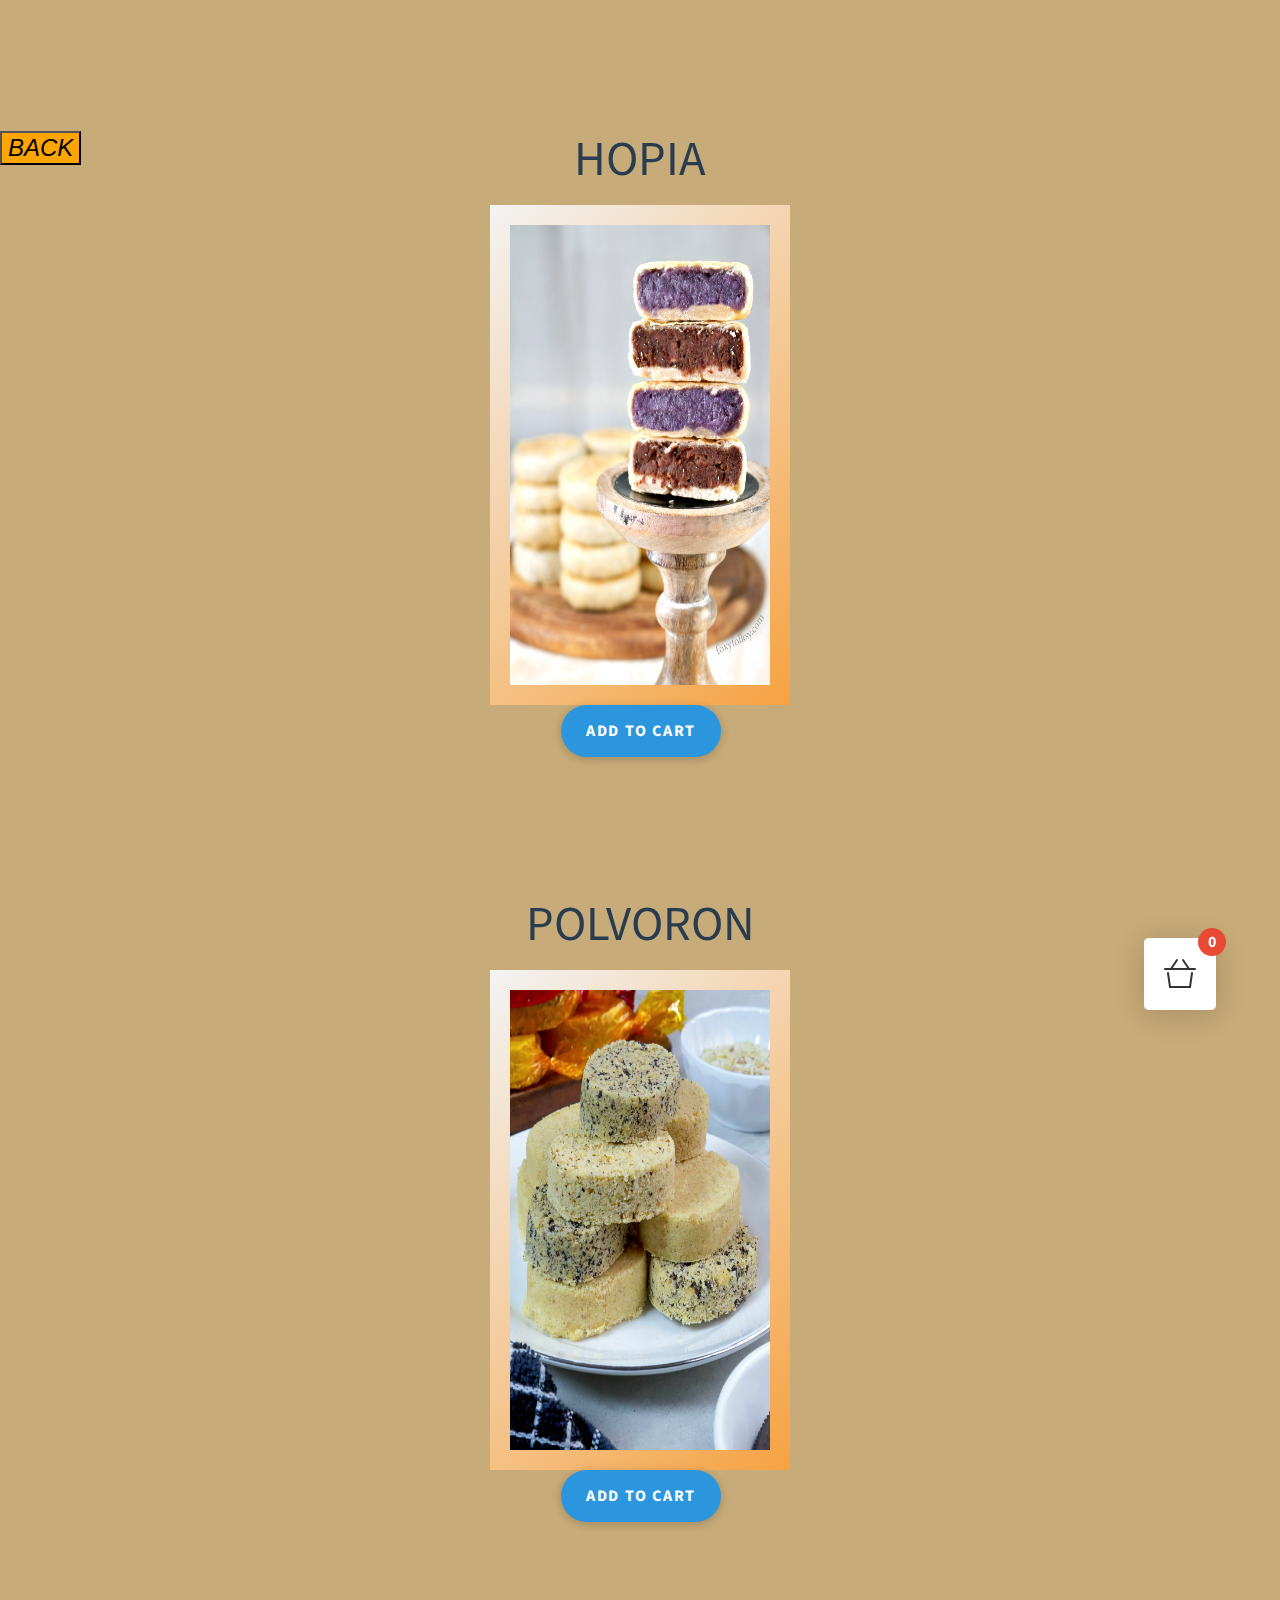
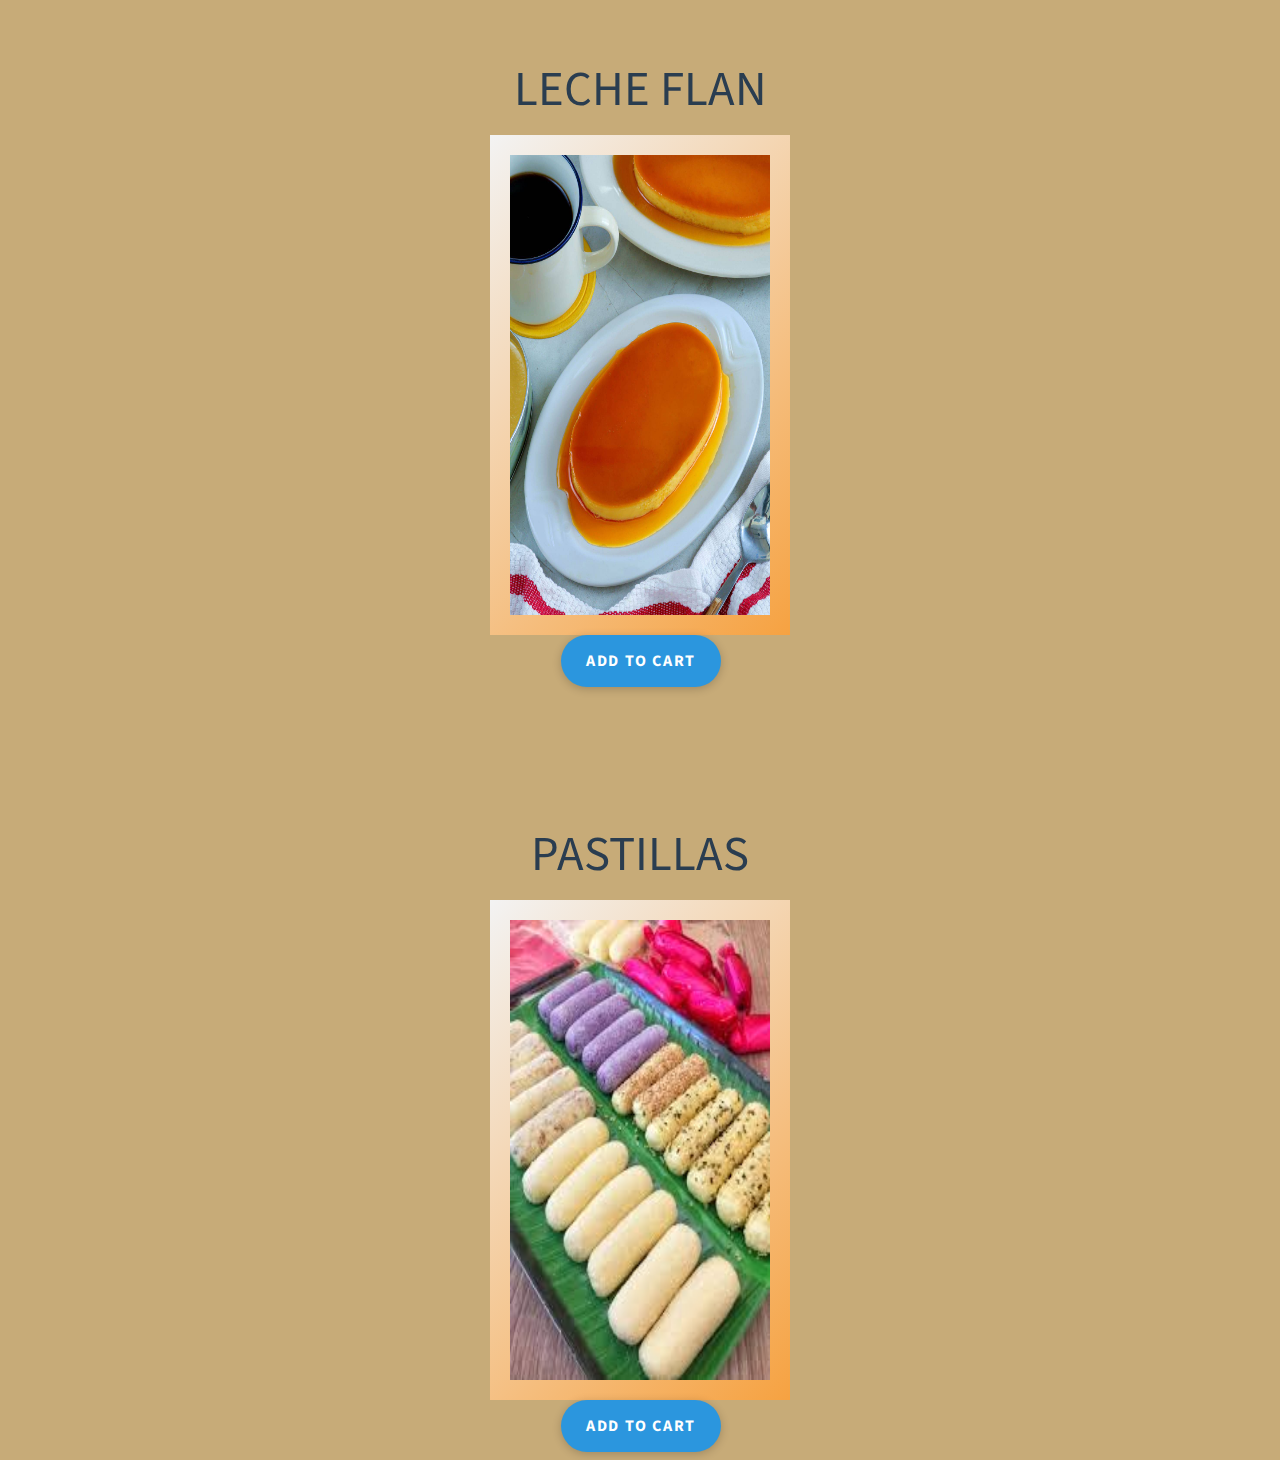
<file: index.html>
<!doctype html>
<html lang="en">
	<body style="background-color:rgb(199, 171, 120)">
<head>
  <meta charset="UTF-8">
  <meta name="viewport" content="width=device-width, initial-scale=1">
  <script>document.getElementsByTagName("html")[0].className += " js";</script>
  <link rel="stylesheet" href="assets/css/style.css">
  <title>Add to Cart Interaction | CodyHouse</title>
  <style>
	.image{
        width: 300px;
        text-align: center;
        padding: 50px;
        height: 500px;
        padding: 20px;
        margin: 35px;
        background: linear-gradient(-45deg, #f8ece9, #070707, #f78706, #f3f3f3);
        background-size: 400% 400%;
	    animation: gradient 5s ease infinite;
        margin-bottom: 0px;
        margin-top: 50px;
    }
	.back{
            font-size: x-large;
            font-family: Impact, Haettenschweiler, 'Arial Narrow Bold', sans-serif;
            font-style: italic;
            background-color: orange;
            position: fixed;
        }
  </style>
</head>
<body>
	<a href="foodhub.html" ><button class="back">BACK</button></a>
<main class="cd-main container margin-top-xxl">
  <div class="text-component text-center">
    <h1>HOPIA</h1>
	<img src="hopia.jpg" alt=""  class="image">
    <p class="flex flex-wrap flex-center flex-gap-xxs">
      
      <a href="#0" class="cd-add-to-cart js-cd-add-to-cart" data-price="1.">Add To Cart</a>
    </p>
  </div>
</main>
<main class="cd-main container margin-top-xxl">
	<div class="text-component text-center">
	  <h1>POLVORON</h1>
	  <img src="polvoron.jpg" alt=""  class="image">
	  <p class="flex flex-wrap flex-center flex-gap-xxs">
		
		<a href="#0" class="cd-add-to-cart js-cd-add-to-cart" data-price="2.99">Add To Cart</a>
	  </p>
	</div>
  </main>
<main class="cd-main container margin-top-xxl">
	<div class="text-component text-center">
	  <h1>LECHE FLAN </h1>
	  <img src="lecheflan.jpg" alt=""  class="image">
	  <p class="flex flex-wrap flex-center flex-gap-xxs">
		
		<a href="#0" class="cd-add-to-cart js-cd-add-to-cart" data-price="25.99">Add To Cart</a>
	  </p>
	</div>
  </main>
<main class="cd-main container margin-top-xxl">
	<div class="text-component text-center">
	  <h1>PASTILLAS</h1>
	  <img src="pastillas.jfif" alt=""  class="image">
	  <p class="flex flex-wrap flex-center flex-gap-xxs">
		
		<a href="#0" class="cd-add-to-cart js-cd-add-to-cart" data-price="25.99">Add To Cart</a>
	  </p>
	</div>
  </main>

<div class="cd-cart cd-cart--empty js-cd-cart">
	<a href="#0" class="cd-cart__trigger text-replace">
		Cart
		<ul class="cd-cart__count"> <!-- cart items count -->
			<li>0</li>
			<li>0</li>
		</ul> <!-- .cd-cart__count -->
	</a>

	<div class="cd-cart__content">
		<div class="cd-cart__layout">
			<header class="cd-cart__header">
				<h2>Cart</h2>
				<span class="cd-cart__undo">Item removed. <a href="#0">Undo</a></span>
			</header>
			
			<div class="cd-cart__body">
				<ul>
					<!-- products added to the cart will be inserted here using JavaScript -->
				</ul>
			</div>

			<footer class="cd-cart__footer">
				<a href="#0" class="cd-cart__checkout">
          <em>Checkout - $<span>0</span>
            <svg class="icon icon--sm" viewBox="0 0 24 24"><g fill="none" stroke="currentColor"><line stroke-width="2" stroke-linecap="round" stroke-linejoin="round" x1="3" y1="12" x2="21" y2="12"/><polyline stroke-width="2" stroke-linecap="round" stroke-linejoin="round" points="15,6 21,12 15,18 "/></g>
            </svg>
          </em>
        </a>
			</footer>
		</div>
	</div> <!-- .cd-cart__content -->
</div> <!-- cd-cart -->
<script src="assets/js/util.js"></script> <!-- util functions included in the CodyHouse framework -->
<script src="assets/js/main.js"></script> 
</body>
</html>
</file>
<file: assets/css/style.css>
@import url("https://fonts.googleapis.com/css?family=Source+Sans+Pro:400,600,700");*,*::after,*::before{box-sizing:inherit}*{font:inherit}html,body,div,span,applet,object,iframe,h1,h2,h3,h4,h5,h6,p,blockquote,pre,a,abbr,acronym,address,big,cite,code,del,dfn,em,img,ins,kbd,q,s,samp,small,strike,strong,sub,sup,tt,var,b,u,i,center,dl,dt,dd,ol,ul,li,fieldset,form,label,legend,table,caption,tbody,tfoot,thead,tr,th,td,article,aside,canvas,details,embed,figure,figcaption,footer,header,hgroup,menu,nav,output,ruby,section,summary,time,mark,audio,video,hr{margin:0;padding:0;border:0}html{box-sizing:border-box}body{background-color:hsl(0, 0%, 100%);background-color:var(--color-bg, white)}article,aside,details,figcaption,figure,footer,header,hgroup,menu,nav,section,main,form legend{display:block}ol,ul{list-style:none}blockquote,q{quotes:none}button,input,textarea,select{margin:0}.btn,.form-control,.link,.reset{background-color:transparent;padding:0;border:0;border-radius:0;color:inherit;line-height:inherit;-webkit-appearance:none;-moz-appearance:none;appearance:none}select.form-control::-ms-expand{display:none}textarea{resize:vertical;overflow:auto;vertical-align:top}input::-ms-clear{display:none}table{border-collapse:collapse;border-spacing:0}img,video,svg{max-width:100%}[data-theme]{background-color:hsl(0, 0%, 100%);background-color:var(--color-bg, #fff);color:hsl(240, 4%, 20%);color:var(--color-contrast-high, #313135)}:root{--space-unit:  1em;--space-xxxxs: calc(0.125*var(--space-unit));--space-xxxs:  calc(0.25*var(--space-unit));--space-xxs:   calc(0.375*var(--space-unit));--space-xs:    calc(0.5*var(--space-unit));--space-sm:    calc(0.75*var(--space-unit));--space-md:    calc(1.25*var(--space-unit));--space-lg:    calc(2*var(--space-unit));--space-xl:    calc(3.25*var(--space-unit));--space-xxl:   calc(5.25*var(--space-unit));--space-xxxl:  calc(8.5*var(--space-unit));--space-xxxxl: calc(13.75*var(--space-unit));--component-padding: var(--space-md)}:root{--max-width-xxs: 32rem;--max-width-xs:  38rem;--max-width-sm:  48rem;--max-width-md:  64rem;--max-width-lg:  80rem;--max-width-xl:  90rem;--max-width-xxl: 120rem}.container{width:calc(100% - 1.25em);width:calc(100% - 2*var(--component-padding));margin-left:auto;margin-right:auto}.max-width-xxs{max-width:32rem;max-width:var(--max-width-xxs)}.max-width-xs{max-width:38rem;max-width:var(--max-width-xs)}.max-width-sm{max-width:48rem;max-width:var(--max-width-sm)}.max-width-md{max-width:64rem;max-width:var(--max-width-md)}.max-width-lg{max-width:80rem;max-width:var(--max-width-lg)}.max-width-xl{max-width:90rem;max-width:var(--max-width-xl)}.max-width-xxl{max-width:120rem;max-width:var(--max-width-xxl)}.max-width-adaptive-sm{max-width:38rem;max-width:var(--max-width-xs)}@media (min-width: 64rem){.max-width-adaptive-sm{max-width:48rem;max-width:var(--max-width-sm)}}.max-width-adaptive-md{max-width:38rem;max-width:var(--max-width-xs)}@media (min-width: 64rem){.max-width-adaptive-md{max-width:64rem;max-width:var(--max-width-md)}}.max-width-adaptive,.max-width-adaptive-lg{max-width:38rem;max-width:var(--max-width-xs)}@media (min-width: 64rem){.max-width-adaptive,.max-width-adaptive-lg{max-width:64rem;max-width:var(--max-width-md)}}@media (min-width: 90rem){.max-width-adaptive,.max-width-adaptive-lg{max-width:80rem;max-width:var(--max-width-lg)}}.max-width-adaptive-xl{max-width:38rem;max-width:var(--max-width-xs)}@media (min-width: 64rem){.max-width-adaptive-xl{max-width:64rem;max-width:var(--max-width-md)}}@media (min-width: 90rem){.max-width-adaptive-xl{max-width:90rem;max-width:var(--max-width-xl)}}.grid{--grid-gap: 0px;display:-ms-flexbox;display:flex;-ms-flex-wrap:wrap;flex-wrap:wrap}.grid>*{-ms-flex-preferred-size:100%;flex-basis:100%}[class*="grid-gap"]{margin-bottom:1em * -1;margin-bottom:calc(var(--grid-gap, 1em)*-1);margin-right:1em * -1;margin-right:calc(var(--grid-gap, 1em)*-1)}[class*="grid-gap"]>*{margin-bottom:1em;margin-bottom:var(--grid-gap, 1em);margin-right:1em;margin-right:var(--grid-gap, 1em)}.grid-gap-xxxxs{--grid-gap: var(--space-xxxxs)}.grid-gap-xxxs{--grid-gap: var(--space-xxxs)}.grid-gap-xxs{--grid-gap: var(--space-xxs)}.grid-gap-xs{--grid-gap: var(--space-xs)}.grid-gap-sm{--grid-gap: var(--space-sm)}.grid-gap-md{--grid-gap: var(--space-md)}.grid-gap-lg{--grid-gap: var(--space-lg)}.grid-gap-xl{--grid-gap: var(--space-xl)}.grid-gap-xxl{--grid-gap: var(--space-xxl)}.grid-gap-xxxl{--grid-gap: var(--space-xxxl)}.grid-gap-xxxxl{--grid-gap: var(--space-xxxxl)}.col{-ms-flex-positive:1;flex-grow:1;-ms-flex-preferred-size:0;flex-basis:0;max-width:100%}.col-1{-ms-flex-preferred-size:calc(8.33% - 0.01px - 1em);-ms-flex-preferred-size:calc(8.33% - 0.01px - var(--grid-gap, 1em));flex-basis:calc(8.33% - 0.01px - 1em);flex-basis:calc(8.33% - 0.01px - var(--grid-gap, 1em));max-width:calc(8.33% - 0.01px - 1em);max-width:calc(8.33% - 0.01px - var(--grid-gap, 1em))}.col-2{-ms-flex-preferred-size:calc(16.66% - 0.01px - 1em);-ms-flex-preferred-size:calc(16.66% - 0.01px - var(--grid-gap, 1em));flex-basis:calc(16.66% - 0.01px - 1em);flex-basis:calc(16.66% - 0.01px - var(--grid-gap, 1em));max-width:calc(16.66% - 0.01px - 1em);max-width:calc(16.66% - 0.01px - var(--grid-gap, 1em))}.col-3{-ms-flex-preferred-size:calc(25% - 0.01px - 1em);-ms-flex-preferred-size:calc(25% - 0.01px - var(--grid-gap, 1em));flex-basis:calc(25% - 0.01px - 1em);flex-basis:calc(25% - 0.01px - var(--grid-gap, 1em));max-width:calc(25% - 0.01px - 1em);max-width:calc(25% - 0.01px - var(--grid-gap, 1em))}.col-4{-ms-flex-preferred-size:calc(33.33% - 0.01px - 1em);-ms-flex-preferred-size:calc(33.33% - 0.01px - var(--grid-gap, 1em));flex-basis:calc(33.33% - 0.01px - 1em);flex-basis:calc(33.33% - 0.01px - var(--grid-gap, 1em));max-width:calc(33.33% - 0.01px - 1em);max-width:calc(33.33% - 0.01px - var(--grid-gap, 1em))}.col-5{-ms-flex-preferred-size:calc(41.66% - 0.01px - 1em);-ms-flex-preferred-size:calc(41.66% - 0.01px - var(--grid-gap, 1em));flex-basis:calc(41.66% - 0.01px - 1em);flex-basis:calc(41.66% - 0.01px - var(--grid-gap, 1em));max-width:calc(41.66% - 0.01px - 1em);max-width:calc(41.66% - 0.01px - var(--grid-gap, 1em))}.col-6{-ms-flex-preferred-size:calc(50% - 0.01px - 1em);-ms-flex-preferred-size:calc(50% - 0.01px - var(--grid-gap, 1em));flex-basis:calc(50% - 0.01px - 1em);flex-basis:calc(50% - 0.01px - var(--grid-gap, 1em));max-width:calc(50% - 0.01px - 1em);max-width:calc(50% - 0.01px - var(--grid-gap, 1em))}.col-7{-ms-flex-preferred-size:calc(58.33% - 0.01px - 1em);-ms-flex-preferred-size:calc(58.33% - 0.01px - var(--grid-gap, 1em));flex-basis:calc(58.33% - 0.01px - 1em);flex-basis:calc(58.33% - 0.01px - var(--grid-gap, 1em));max-width:calc(58.33% - 0.01px - 1em);max-width:calc(58.33% - 0.01px - var(--grid-gap, 1em))}.col-8{-ms-flex-preferred-size:calc(66.66% - 0.01px - 1em);-ms-flex-preferred-size:calc(66.66% - 0.01px - var(--grid-gap, 1em));flex-basis:calc(66.66% - 0.01px - 1em);flex-basis:calc(66.66% - 0.01px - var(--grid-gap, 1em));max-width:calc(66.66% - 0.01px - 1em);max-width:calc(66.66% - 0.01px - var(--grid-gap, 1em))}.col-9{-ms-flex-preferred-size:calc(75% - 0.01px - 1em);-ms-flex-preferred-size:calc(75% - 0.01px - var(--grid-gap, 1em));flex-basis:calc(75% - 0.01px - 1em);flex-basis:calc(75% - 0.01px - var(--grid-gap, 1em));max-width:calc(75% - 0.01px - 1em);max-width:calc(75% - 0.01px - var(--grid-gap, 1em))}.col-10{-ms-flex-preferred-size:calc(83.33% - 0.01px - 1em);-ms-flex-preferred-size:calc(83.33% - 0.01px - var(--grid-gap, 1em));flex-basis:calc(83.33% - 0.01px - 1em);flex-basis:calc(83.33% - 0.01px - var(--grid-gap, 1em));max-width:calc(83.33% - 0.01px - 1em);max-width:calc(83.33% - 0.01px - var(--grid-gap, 1em))}.col-11{-ms-flex-preferred-size:calc(91.66% - 0.01px - 1em);-ms-flex-preferred-size:calc(91.66% - 0.01px - var(--grid-gap, 1em));flex-basis:calc(91.66% - 0.01px - 1em);flex-basis:calc(91.66% - 0.01px - var(--grid-gap, 1em));max-width:calc(91.66% - 0.01px - 1em);max-width:calc(91.66% - 0.01px - var(--grid-gap, 1em))}.col-12{-ms-flex-preferred-size:calc(100% - 0.01px - 1em);-ms-flex-preferred-size:calc(100% - 0.01px - var(--grid-gap, 1em));flex-basis:calc(100% - 0.01px - 1em);flex-basis:calc(100% - 0.01px - var(--grid-gap, 1em));max-width:calc(100% - 0.01px - 1em);max-width:calc(100% - 0.01px - var(--grid-gap, 1em))}@media (min-width: 32rem){.col\@xs{-ms-flex-positive:1;flex-grow:1;-ms-flex-preferred-size:0;flex-basis:0;max-width:100%}.col-1\@xs{-ms-flex-preferred-size:calc(8.33% - 0.01px - 1em);-ms-flex-preferred-size:calc(8.33% - 0.01px - var(--grid-gap, 1em));flex-basis:calc(8.33% - 0.01px - 1em);flex-basis:calc(8.33% - 0.01px - var(--grid-gap, 1em));max-width:calc(8.33% - 0.01px - 1em);max-width:calc(8.33% - 0.01px - var(--grid-gap, 1em))}.col-2\@xs{-ms-flex-preferred-size:calc(16.66% - 0.01px - 1em);-ms-flex-preferred-size:calc(16.66% - 0.01px - var(--grid-gap, 1em));flex-basis:calc(16.66% - 0.01px - 1em);flex-basis:calc(16.66% - 0.01px - var(--grid-gap, 1em));max-width:calc(16.66% - 0.01px - 1em);max-width:calc(16.66% - 0.01px - var(--grid-gap, 1em))}.col-3\@xs{-ms-flex-preferred-size:calc(25% - 0.01px - 1em);-ms-flex-preferred-size:calc(25% - 0.01px - var(--grid-gap, 1em));flex-basis:calc(25% - 0.01px - 1em);flex-basis:calc(25% - 0.01px - var(--grid-gap, 1em));max-width:calc(25% - 0.01px - 1em);max-width:calc(25% - 0.01px - var(--grid-gap, 1em))}.col-4\@xs{-ms-flex-preferred-size:calc(33.33% - 0.01px - 1em);-ms-flex-preferred-size:calc(33.33% - 0.01px - var(--grid-gap, 1em));flex-basis:calc(33.33% - 0.01px - 1em);flex-basis:calc(33.33% - 0.01px - var(--grid-gap, 1em));max-width:calc(33.33% - 0.01px - 1em);max-width:calc(33.33% - 0.01px - var(--grid-gap, 1em))}.col-5\@xs{-ms-flex-preferred-size:calc(41.66% - 0.01px - 1em);-ms-flex-preferred-size:calc(41.66% - 0.01px - var(--grid-gap, 1em));flex-basis:calc(41.66% - 0.01px - 1em);flex-basis:calc(41.66% - 0.01px - var(--grid-gap, 1em));max-width:calc(41.66% - 0.01px - 1em);max-width:calc(41.66% - 0.01px - var(--grid-gap, 1em))}.col-6\@xs{-ms-flex-preferred-size:calc(50% - 0.01px - 1em);-ms-flex-preferred-size:calc(50% - 0.01px - var(--grid-gap, 1em));flex-basis:calc(50% - 0.01px - 1em);flex-basis:calc(50% - 0.01px - var(--grid-gap, 1em));max-width:calc(50% - 0.01px - 1em);max-width:calc(50% - 0.01px - var(--grid-gap, 1em))}.col-7\@xs{-ms-flex-preferred-size:calc(58.33% - 0.01px - 1em);-ms-flex-preferred-size:calc(58.33% - 0.01px - var(--grid-gap, 1em));flex-basis:calc(58.33% - 0.01px - 1em);flex-basis:calc(58.33% - 0.01px - var(--grid-gap, 1em));max-width:calc(58.33% - 0.01px - 1em);max-width:calc(58.33% - 0.01px - var(--grid-gap, 1em))}.col-8\@xs{-ms-flex-preferred-size:calc(66.66% - 0.01px - 1em);-ms-flex-preferred-size:calc(66.66% - 0.01px - var(--grid-gap, 1em));flex-basis:calc(66.66% - 0.01px - 1em);flex-basis:calc(66.66% - 0.01px - var(--grid-gap, 1em));max-width:calc(66.66% - 0.01px - 1em);max-width:calc(66.66% - 0.01px - var(--grid-gap, 1em))}.col-9\@xs{-ms-flex-preferred-size:calc(75% - 0.01px - 1em);-ms-flex-preferred-size:calc(75% - 0.01px - var(--grid-gap, 1em));flex-basis:calc(75% - 0.01px - 1em);flex-basis:calc(75% - 0.01px - var(--grid-gap, 1em));max-width:calc(75% - 0.01px - 1em);max-width:calc(75% - 0.01px - var(--grid-gap, 1em))}.col-10\@xs{-ms-flex-preferred-size:calc(83.33% - 0.01px - 1em);-ms-flex-preferred-size:calc(83.33% - 0.01px - var(--grid-gap, 1em));flex-basis:calc(83.33% - 0.01px - 1em);flex-basis:calc(83.33% - 0.01px - var(--grid-gap, 1em));max-width:calc(83.33% - 0.01px - 1em);max-width:calc(83.33% - 0.01px - var(--grid-gap, 1em))}.col-11\@xs{-ms-flex-preferred-size:calc(91.66% - 0.01px - 1em);-ms-flex-preferred-size:calc(91.66% - 0.01px - var(--grid-gap, 1em));flex-basis:calc(91.66% - 0.01px - 1em);flex-basis:calc(91.66% - 0.01px - var(--grid-gap, 1em));max-width:calc(91.66% - 0.01px - 1em);max-width:calc(91.66% - 0.01px - var(--grid-gap, 1em))}.col-12\@xs{-ms-flex-preferred-size:calc(100% - 0.01px - 1em);-ms-flex-preferred-size:calc(100% - 0.01px - var(--grid-gap, 1em));flex-basis:calc(100% - 0.01px - 1em);flex-basis:calc(100% - 0.01px - var(--grid-gap, 1em));max-width:calc(100% - 0.01px - 1em);max-width:calc(100% - 0.01px - var(--grid-gap, 1em))}}@media (min-width: 48rem){.col\@sm{-ms-flex-positive:1;flex-grow:1;-ms-flex-preferred-size:0;flex-basis:0;max-width:100%}.col-1\@sm{-ms-flex-preferred-size:calc(8.33% - 0.01px - 1em);-ms-flex-preferred-size:calc(8.33% - 0.01px - var(--grid-gap, 1em));flex-basis:calc(8.33% - 0.01px - 1em);flex-basis:calc(8.33% - 0.01px - var(--grid-gap, 1em));max-width:calc(8.33% - 0.01px - 1em);max-width:calc(8.33% - 0.01px - var(--grid-gap, 1em))}.col-2\@sm{-ms-flex-preferred-size:calc(16.66% - 0.01px - 1em);-ms-flex-preferred-size:calc(16.66% - 0.01px - var(--grid-gap, 1em));flex-basis:calc(16.66% - 0.01px - 1em);flex-basis:calc(16.66% - 0.01px - var(--grid-gap, 1em));max-width:calc(16.66% - 0.01px - 1em);max-width:calc(16.66% - 0.01px - var(--grid-gap, 1em))}.col-3\@sm{-ms-flex-preferred-size:calc(25% - 0.01px - 1em);-ms-flex-preferred-size:calc(25% - 0.01px - var(--grid-gap, 1em));flex-basis:calc(25% - 0.01px - 1em);flex-basis:calc(25% - 0.01px - var(--grid-gap, 1em));max-width:calc(25% - 0.01px - 1em);max-width:calc(25% - 0.01px - var(--grid-gap, 1em))}.col-4\@sm{-ms-flex-preferred-size:calc(33.33% - 0.01px - 1em);-ms-flex-preferred-size:calc(33.33% - 0.01px - var(--grid-gap, 1em));flex-basis:calc(33.33% - 0.01px - 1em);flex-basis:calc(33.33% - 0.01px - var(--grid-gap, 1em));max-width:calc(33.33% - 0.01px - 1em);max-width:calc(33.33% - 0.01px - var(--grid-gap, 1em))}.col-5\@sm{-ms-flex-preferred-size:calc(41.66% - 0.01px - 1em);-ms-flex-preferred-size:calc(41.66% - 0.01px - var(--grid-gap, 1em));flex-basis:calc(41.66% - 0.01px - 1em);flex-basis:calc(41.66% - 0.01px - var(--grid-gap, 1em));max-width:calc(41.66% - 0.01px - 1em);max-width:calc(41.66% - 0.01px - var(--grid-gap, 1em))}.col-6\@sm{-ms-flex-preferred-size:calc(50% - 0.01px - 1em);-ms-flex-preferred-size:calc(50% - 0.01px - var(--grid-gap, 1em));flex-basis:calc(50% - 0.01px - 1em);flex-basis:calc(50% - 0.01px - var(--grid-gap, 1em));max-width:calc(50% - 0.01px - 1em);max-width:calc(50% - 0.01px - var(--grid-gap, 1em))}.col-7\@sm{-ms-flex-preferred-size:calc(58.33% - 0.01px - 1em);-ms-flex-preferred-size:calc(58.33% - 0.01px - var(--grid-gap, 1em));flex-basis:calc(58.33% - 0.01px - 1em);flex-basis:calc(58.33% - 0.01px - var(--grid-gap, 1em));max-width:calc(58.33% - 0.01px - 1em);max-width:calc(58.33% - 0.01px - var(--grid-gap, 1em))}.col-8\@sm{-ms-flex-preferred-size:calc(66.66% - 0.01px - 1em);-ms-flex-preferred-size:calc(66.66% - 0.01px - var(--grid-gap, 1em));flex-basis:calc(66.66% - 0.01px - 1em);flex-basis:calc(66.66% - 0.01px - var(--grid-gap, 1em));max-width:calc(66.66% - 0.01px - 1em);max-width:calc(66.66% - 0.01px - var(--grid-gap, 1em))}.col-9\@sm{-ms-flex-preferred-size:calc(75% - 0.01px - 1em);-ms-flex-preferred-size:calc(75% - 0.01px - var(--grid-gap, 1em));flex-basis:calc(75% - 0.01px - 1em);flex-basis:calc(75% - 0.01px - var(--grid-gap, 1em));max-width:calc(75% - 0.01px - 1em);max-width:calc(75% - 0.01px - var(--grid-gap, 1em))}.col-10\@sm{-ms-flex-preferred-size:calc(83.33% - 0.01px - 1em);-ms-flex-preferred-size:calc(83.33% - 0.01px - var(--grid-gap, 1em));flex-basis:calc(83.33% - 0.01px - 1em);flex-basis:calc(83.33% - 0.01px - var(--grid-gap, 1em));max-width:calc(83.33% - 0.01px - 1em);max-width:calc(83.33% - 0.01px - var(--grid-gap, 1em))}.col-11\@sm{-ms-flex-preferred-size:calc(91.66% - 0.01px - 1em);-ms-flex-preferred-size:calc(91.66% - 0.01px - var(--grid-gap, 1em));flex-basis:calc(91.66% - 0.01px - 1em);flex-basis:calc(91.66% - 0.01px - var(--grid-gap, 1em));max-width:calc(91.66% - 0.01px - 1em);max-width:calc(91.66% - 0.01px - var(--grid-gap, 1em))}.col-12\@sm{-ms-flex-preferred-size:calc(100% - 0.01px - 1em);-ms-flex-preferred-size:calc(100% - 0.01px - var(--grid-gap, 1em));flex-basis:calc(100% - 0.01px - 1em);flex-basis:calc(100% - 0.01px - var(--grid-gap, 1em));max-width:calc(100% - 0.01px - 1em);max-width:calc(100% - 0.01px - var(--grid-gap, 1em))}}@media (min-width: 64rem){.col\@md{-ms-flex-positive:1;flex-grow:1;-ms-flex-preferred-size:0;flex-basis:0;max-width:100%}.col-1\@md{-ms-flex-preferred-size:calc(8.33% - 0.01px - 1em);-ms-flex-preferred-size:calc(8.33% - 0.01px - var(--grid-gap, 1em));flex-basis:calc(8.33% - 0.01px - 1em);flex-basis:calc(8.33% - 0.01px - var(--grid-gap, 1em));max-width:calc(8.33% - 0.01px - 1em);max-width:calc(8.33% - 0.01px - var(--grid-gap, 1em))}.col-2\@md{-ms-flex-preferred-size:calc(16.66% - 0.01px - 1em);-ms-flex-preferred-size:calc(16.66% - 0.01px - var(--grid-gap, 1em));flex-basis:calc(16.66% - 0.01px - 1em);flex-basis:calc(16.66% - 0.01px - var(--grid-gap, 1em));max-width:calc(16.66% - 0.01px - 1em);max-width:calc(16.66% - 0.01px - var(--grid-gap, 1em))}.col-3\@md{-ms-flex-preferred-size:calc(25% - 0.01px - 1em);-ms-flex-preferred-size:calc(25% - 0.01px - var(--grid-gap, 1em));flex-basis:calc(25% - 0.01px - 1em);flex-basis:calc(25% - 0.01px - var(--grid-gap, 1em));max-width:calc(25% - 0.01px - 1em);max-width:calc(25% - 0.01px - var(--grid-gap, 1em))}.col-4\@md{-ms-flex-preferred-size:calc(33.33% - 0.01px - 1em);-ms-flex-preferred-size:calc(33.33% - 0.01px - var(--grid-gap, 1em));flex-basis:calc(33.33% - 0.01px - 1em);flex-basis:calc(33.33% - 0.01px - var(--grid-gap, 1em));max-width:calc(33.33% - 0.01px - 1em);max-width:calc(33.33% - 0.01px - var(--grid-gap, 1em))}.col-5\@md{-ms-flex-preferred-size:calc(41.66% - 0.01px - 1em);-ms-flex-preferred-size:calc(41.66% - 0.01px - var(--grid-gap, 1em));flex-basis:calc(41.66% - 0.01px - 1em);flex-basis:calc(41.66% - 0.01px - var(--grid-gap, 1em));max-width:calc(41.66% - 0.01px - 1em);max-width:calc(41.66% - 0.01px - var(--grid-gap, 1em))}.col-6\@md{-ms-flex-preferred-size:calc(50% - 0.01px - 1em);-ms-flex-preferred-size:calc(50% - 0.01px - var(--grid-gap, 1em));flex-basis:calc(50% - 0.01px - 1em);flex-basis:calc(50% - 0.01px - var(--grid-gap, 1em));max-width:calc(50% - 0.01px - 1em);max-width:calc(50% - 0.01px - var(--grid-gap, 1em))}.col-7\@md{-ms-flex-preferred-size:calc(58.33% - 0.01px - 1em);-ms-flex-preferred-size:calc(58.33% - 0.01px - var(--grid-gap, 1em));flex-basis:calc(58.33% - 0.01px - 1em);flex-basis:calc(58.33% - 0.01px - var(--grid-gap, 1em));max-width:calc(58.33% - 0.01px - 1em);max-width:calc(58.33% - 0.01px - var(--grid-gap, 1em))}.col-8\@md{-ms-flex-preferred-size:calc(66.66% - 0.01px - 1em);-ms-flex-preferred-size:calc(66.66% - 0.01px - var(--grid-gap, 1em));flex-basis:calc(66.66% - 0.01px - 1em);flex-basis:calc(66.66% - 0.01px - var(--grid-gap, 1em));max-width:calc(66.66% - 0.01px - 1em);max-width:calc(66.66% - 0.01px - var(--grid-gap, 1em))}.col-9\@md{-ms-flex-preferred-size:calc(75% - 0.01px - 1em);-ms-flex-preferred-size:calc(75% - 0.01px - var(--grid-gap, 1em));flex-basis:calc(75% - 0.01px - 1em);flex-basis:calc(75% - 0.01px - var(--grid-gap, 1em));max-width:calc(75% - 0.01px - 1em);max-width:calc(75% - 0.01px - var(--grid-gap, 1em))}.col-10\@md{-ms-flex-preferred-size:calc(83.33% - 0.01px - 1em);-ms-flex-preferred-size:calc(83.33% - 0.01px - var(--grid-gap, 1em));flex-basis:calc(83.33% - 0.01px - 1em);flex-basis:calc(83.33% - 0.01px - var(--grid-gap, 1em));max-width:calc(83.33% - 0.01px - 1em);max-width:calc(83.33% - 0.01px - var(--grid-gap, 1em))}.col-11\@md{-ms-flex-preferred-size:calc(91.66% - 0.01px - 1em);-ms-flex-preferred-size:calc(91.66% - 0.01px - var(--grid-gap, 1em));flex-basis:calc(91.66% - 0.01px - 1em);flex-basis:calc(91.66% - 0.01px - var(--grid-gap, 1em));max-width:calc(91.66% - 0.01px - 1em);max-width:calc(91.66% - 0.01px - var(--grid-gap, 1em))}.col-12\@md{-ms-flex-preferred-size:calc(100% - 0.01px - 1em);-ms-flex-preferred-size:calc(100% - 0.01px - var(--grid-gap, 1em));flex-basis:calc(100% - 0.01px - 1em);flex-basis:calc(100% - 0.01px - var(--grid-gap, 1em));max-width:calc(100% - 0.01px - 1em);max-width:calc(100% - 0.01px - var(--grid-gap, 1em))}}@media (min-width: 80rem){.col\@lg{-ms-flex-positive:1;flex-grow:1;-ms-flex-preferred-size:0;flex-basis:0;max-width:100%}.col-1\@lg{-ms-flex-preferred-size:calc(8.33% - 0.01px - 1em);-ms-flex-preferred-size:calc(8.33% - 0.01px - var(--grid-gap, 1em));flex-basis:calc(8.33% - 0.01px - 1em);flex-basis:calc(8.33% - 0.01px - var(--grid-gap, 1em));max-width:calc(8.33% - 0.01px - 1em);max-width:calc(8.33% - 0.01px - var(--grid-gap, 1em))}.col-2\@lg{-ms-flex-preferred-size:calc(16.66% - 0.01px - 1em);-ms-flex-preferred-size:calc(16.66% - 0.01px - var(--grid-gap, 1em));flex-basis:calc(16.66% - 0.01px - 1em);flex-basis:calc(16.66% - 0.01px - var(--grid-gap, 1em));max-width:calc(16.66% - 0.01px - 1em);max-width:calc(16.66% - 0.01px - var(--grid-gap, 1em))}.col-3\@lg{-ms-flex-preferred-size:calc(25% - 0.01px - 1em);-ms-flex-preferred-size:calc(25% - 0.01px - var(--grid-gap, 1em));flex-basis:calc(25% - 0.01px - 1em);flex-basis:calc(25% - 0.01px - var(--grid-gap, 1em));max-width:calc(25% - 0.01px - 1em);max-width:calc(25% - 0.01px - var(--grid-gap, 1em))}.col-4\@lg{-ms-flex-preferred-size:calc(33.33% - 0.01px - 1em);-ms-flex-preferred-size:calc(33.33% - 0.01px - var(--grid-gap, 1em));flex-basis:calc(33.33% - 0.01px - 1em);flex-basis:calc(33.33% - 0.01px - var(--grid-gap, 1em));max-width:calc(33.33% - 0.01px - 1em);max-width:calc(33.33% - 0.01px - var(--grid-gap, 1em))}.col-5\@lg{-ms-flex-preferred-size:calc(41.66% - 0.01px - 1em);-ms-flex-preferred-size:calc(41.66% - 0.01px - var(--grid-gap, 1em));flex-basis:calc(41.66% - 0.01px - 1em);flex-basis:calc(41.66% - 0.01px - var(--grid-gap, 1em));max-width:calc(41.66% - 0.01px - 1em);max-width:calc(41.66% - 0.01px - var(--grid-gap, 1em))}.col-6\@lg{-ms-flex-preferred-size:calc(50% - 0.01px - 1em);-ms-flex-preferred-size:calc(50% - 0.01px - var(--grid-gap, 1em));flex-basis:calc(50% - 0.01px - 1em);flex-basis:calc(50% - 0.01px - var(--grid-gap, 1em));max-width:calc(50% - 0.01px - 1em);max-width:calc(50% - 0.01px - var(--grid-gap, 1em))}.col-7\@lg{-ms-flex-preferred-size:calc(58.33% - 0.01px - 1em);-ms-flex-preferred-size:calc(58.33% - 0.01px - var(--grid-gap, 1em));flex-basis:calc(58.33% - 0.01px - 1em);flex-basis:calc(58.33% - 0.01px - var(--grid-gap, 1em));max-width:calc(58.33% - 0.01px - 1em);max-width:calc(58.33% - 0.01px - var(--grid-gap, 1em))}.col-8\@lg{-ms-flex-preferred-size:calc(66.66% - 0.01px - 1em);-ms-flex-preferred-size:calc(66.66% - 0.01px - var(--grid-gap, 1em));flex-basis:calc(66.66% - 0.01px - 1em);flex-basis:calc(66.66% - 0.01px - var(--grid-gap, 1em));max-width:calc(66.66% - 0.01px - 1em);max-width:calc(66.66% - 0.01px - var(--grid-gap, 1em))}.col-9\@lg{-ms-flex-preferred-size:calc(75% - 0.01px - 1em);-ms-flex-preferred-size:calc(75% - 0.01px - var(--grid-gap, 1em));flex-basis:calc(75% - 0.01px - 1em);flex-basis:calc(75% - 0.01px - var(--grid-gap, 1em));max-width:calc(75% - 0.01px - 1em);max-width:calc(75% - 0.01px - var(--grid-gap, 1em))}.col-10\@lg{-ms-flex-preferred-size:calc(83.33% - 0.01px - 1em);-ms-flex-preferred-size:calc(83.33% - 0.01px - var(--grid-gap, 1em));flex-basis:calc(83.33% - 0.01px - 1em);flex-basis:calc(83.33% - 0.01px - var(--grid-gap, 1em));max-width:calc(83.33% - 0.01px - 1em);max-width:calc(83.33% - 0.01px - var(--grid-gap, 1em))}.col-11\@lg{-ms-flex-preferred-size:calc(91.66% - 0.01px - 1em);-ms-flex-preferred-size:calc(91.66% - 0.01px - var(--grid-gap, 1em));flex-basis:calc(91.66% - 0.01px - 1em);flex-basis:calc(91.66% - 0.01px - var(--grid-gap, 1em));max-width:calc(91.66% - 0.01px - 1em);max-width:calc(91.66% - 0.01px - var(--grid-gap, 1em))}.col-12\@lg{-ms-flex-preferred-size:calc(100% - 0.01px - 1em);-ms-flex-preferred-size:calc(100% - 0.01px - var(--grid-gap, 1em));flex-basis:calc(100% - 0.01px - 1em);flex-basis:calc(100% - 0.01px - var(--grid-gap, 1em));max-width:calc(100% - 0.01px - 1em);max-width:calc(100% - 0.01px - var(--grid-gap, 1em))}}@media (min-width: 90rem){.col\@xl{-ms-flex-positive:1;flex-grow:1;-ms-flex-preferred-size:0;flex-basis:0;max-width:100%}.col-1\@xl{-ms-flex-preferred-size:calc(8.33% - 0.01px - 1em);-ms-flex-preferred-size:calc(8.33% - 0.01px - var(--grid-gap, 1em));flex-basis:calc(8.33% - 0.01px - 1em);flex-basis:calc(8.33% - 0.01px - var(--grid-gap, 1em));max-width:calc(8.33% - 0.01px - 1em);max-width:calc(8.33% - 0.01px - var(--grid-gap, 1em))}.col-2\@xl{-ms-flex-preferred-size:calc(16.66% - 0.01px - 1em);-ms-flex-preferred-size:calc(16.66% - 0.01px - var(--grid-gap, 1em));flex-basis:calc(16.66% - 0.01px - 1em);flex-basis:calc(16.66% - 0.01px - var(--grid-gap, 1em));max-width:calc(16.66% - 0.01px - 1em);max-width:calc(16.66% - 0.01px - var(--grid-gap, 1em))}.col-3\@xl{-ms-flex-preferred-size:calc(25% - 0.01px - 1em);-ms-flex-preferred-size:calc(25% - 0.01px - var(--grid-gap, 1em));flex-basis:calc(25% - 0.01px - 1em);flex-basis:calc(25% - 0.01px - var(--grid-gap, 1em));max-width:calc(25% - 0.01px - 1em);max-width:calc(25% - 0.01px - var(--grid-gap, 1em))}.col-4\@xl{-ms-flex-preferred-size:calc(33.33% - 0.01px - 1em);-ms-flex-preferred-size:calc(33.33% - 0.01px - var(--grid-gap, 1em));flex-basis:calc(33.33% - 0.01px - 1em);flex-basis:calc(33.33% - 0.01px - var(--grid-gap, 1em));max-width:calc(33.33% - 0.01px - 1em);max-width:calc(33.33% - 0.01px - var(--grid-gap, 1em))}.col-5\@xl{-ms-flex-preferred-size:calc(41.66% - 0.01px - 1em);-ms-flex-preferred-size:calc(41.66% - 0.01px - var(--grid-gap, 1em));flex-basis:calc(41.66% - 0.01px - 1em);flex-basis:calc(41.66% - 0.01px - var(--grid-gap, 1em));max-width:calc(41.66% - 0.01px - 1em);max-width:calc(41.66% - 0.01px - var(--grid-gap, 1em))}.col-6\@xl{-ms-flex-preferred-size:calc(50% - 0.01px - 1em);-ms-flex-preferred-size:calc(50% - 0.01px - var(--grid-gap, 1em));flex-basis:calc(50% - 0.01px - 1em);flex-basis:calc(50% - 0.01px - var(--grid-gap, 1em));max-width:calc(50% - 0.01px - 1em);max-width:calc(50% - 0.01px - var(--grid-gap, 1em))}.col-7\@xl{-ms-flex-preferred-size:calc(58.33% - 0.01px - 1em);-ms-flex-preferred-size:calc(58.33% - 0.01px - var(--grid-gap, 1em));flex-basis:calc(58.33% - 0.01px - 1em);flex-basis:calc(58.33% - 0.01px - var(--grid-gap, 1em));max-width:calc(58.33% - 0.01px - 1em);max-width:calc(58.33% - 0.01px - var(--grid-gap, 1em))}.col-8\@xl{-ms-flex-preferred-size:calc(66.66% - 0.01px - 1em);-ms-flex-preferred-size:calc(66.66% - 0.01px - var(--grid-gap, 1em));flex-basis:calc(66.66% - 0.01px - 1em);flex-basis:calc(66.66% - 0.01px - var(--grid-gap, 1em));max-width:calc(66.66% - 0.01px - 1em);max-width:calc(66.66% - 0.01px - var(--grid-gap, 1em))}.col-9\@xl{-ms-flex-preferred-size:calc(75% - 0.01px - 1em);-ms-flex-preferred-size:calc(75% - 0.01px - var(--grid-gap, 1em));flex-basis:calc(75% - 0.01px - 1em);flex-basis:calc(75% - 0.01px - var(--grid-gap, 1em));max-width:calc(75% - 0.01px - 1em);max-width:calc(75% - 0.01px - var(--grid-gap, 1em))}.col-10\@xl{-ms-flex-preferred-size:calc(83.33% - 0.01px - 1em);-ms-flex-preferred-size:calc(83.33% - 0.01px - var(--grid-gap, 1em));flex-basis:calc(83.33% - 0.01px - 1em);flex-basis:calc(83.33% - 0.01px - var(--grid-gap, 1em));max-width:calc(83.33% - 0.01px - 1em);max-width:calc(83.33% - 0.01px - var(--grid-gap, 1em))}.col-11\@xl{-ms-flex-preferred-size:calc(91.66% - 0.01px - 1em);-ms-flex-preferred-size:calc(91.66% - 0.01px - var(--grid-gap, 1em));flex-basis:calc(91.66% - 0.01px - 1em);flex-basis:calc(91.66% - 0.01px - var(--grid-gap, 1em));max-width:calc(91.66% - 0.01px - 1em);max-width:calc(91.66% - 0.01px - var(--grid-gap, 1em))}.col-12\@xl{-ms-flex-preferred-size:calc(100% - 0.01px - 1em);-ms-flex-preferred-size:calc(100% - 0.01px - var(--grid-gap, 1em));flex-basis:calc(100% - 0.01px - 1em);flex-basis:calc(100% - 0.01px - var(--grid-gap, 1em));max-width:calc(100% - 0.01px - 1em);max-width:calc(100% - 0.01px - var(--grid-gap, 1em))}}:root{--radius-sm: calc(var(--radius, 0.25em)/2);--radius-md: var(--radius, 0.25em);--radius-lg: calc(var(--radius, 0.25em)*2);--shadow-sm: 0 1px 2px rgba(0, 0, 0, .085), 0 1px 8px rgba(0, 0, 0, .1);--shadow-md: 0 1px 8px rgba(0, 0, 0, .1), 0 8px 24px rgba(0, 0, 0, .15);--shadow-lg: 0 1px 8px rgba(0, 0, 0, .1), 0 16px 48px rgba(0, 0, 0, .1), 0 24px 60px rgba(0, 0, 0, .1);--bounce: cubic-bezier(0.175, 0.885, 0.32, 1.275);--ease-in-out: cubic-bezier(0.645, 0.045, 0.355, 1);--ease-in: cubic-bezier(0.55, 0.055, 0.675, 0.19);--ease-out: cubic-bezier(0.215, 0.61, 0.355, 1)}:root{--body-line-height: 1.4;--heading-line-height: 1.2}body{font-size:1em;font-size:var(--text-base-size, 1em);font-family:'Source Sans Pro', sans-serif;font-family:var(--font-primary, sans-serif);color:hsl(240, 4%, 20%);color:var(--color-contrast-high, #313135)}h1,h2,h3,h4{color:hsl(240, 8%, 12%);color:var(--color-contrast-higher, #1c1c21);line-height:1.2;line-height:var(--heading-line-height, 1.2)}.text-xxxl{font-size:2.48832em;font-size:var(--text-xxxl, 2.488em)}h1,.text-xxl{font-size:2.0736em;font-size:var(--text-xxl, 2.074em)}h2,.text-xl{font-size:1.728em;font-size:var(--text-xl, 1.728em)}h3,.text-lg{font-size:1.44em;font-size:var(--text-lg, 1.44em)}h4,.text-md{font-size:1.2em;font-size:var(--text-md, 1.2em)}small,.text-sm{font-size:0.83333em;font-size:var(--text-sm, 0.833em)}.text-xs{font-size:0.69444em;font-size:var(--text-xs, 0.694em)}a,.link{color:hsl(220, 90%, 56%);color:var(--color-primary, #2a6df4);text-decoration:underline}strong,.text-bold{font-weight:bold}s{text-decoration:line-through}u,.text-underline{text-decoration:underline}.text-component{--component-body-line-height: calc(var(--body-line-height)*var(--line-height-multiplier, 1));--component-heading-line-height: calc(var(--heading-line-height)*var(--line-height-multiplier, 1))}.text-component h1,.text-component h2,.text-component h3,.text-component h4{line-height:1.2;line-height:var(--component-heading-line-height, 1.2);margin-bottom:0.25em;margin-bottom:calc(var(--space-xxxs)*var(--text-vspace-multiplier, 1))}.text-component h2,.text-component h3,.text-component h4{margin-top:0.75em;margin-top:calc(var(--space-sm)*var(--text-vspace-multiplier, 1))}.text-component p,.text-component blockquote,.text-component ul li,.text-component ol li{line-height:1.4;line-height:var(--component-body-line-height)}.text-component ul,.text-component ol,.text-component p,.text-component blockquote,.text-component .text-component__block{margin-bottom:0.75em;margin-bottom:calc(var(--space-sm)*var(--text-vspace-multiplier, 1))}.text-component ul,.text-component ol{padding-left:1em}.text-component ul{list-style-type:disc}.text-component ol{list-style-type:decimal}.text-component img{display:block;margin:0 auto}.text-component figcaption{text-align:center;margin-top:0.5em;margin-top:var(--space-xs)}.text-component em{font-style:italic}.text-component hr{margin-top:2em;margin-top:calc(var(--space-lg)*var(--text-vspace-multiplier, 1));margin-bottom:2em;margin-bottom:calc(var(--space-lg)*var(--text-vspace-multiplier, 1));margin-left:auto;margin-right:auto}.text-component>*:first-child{margin-top:0}.text-component>*:last-child{margin-bottom:0}.text-component__block--full-width{width:100vw;margin-left:calc(50% - 50vw)}@media (min-width: 48rem){.text-component__block--left,.text-component__block--right{width:45%}.text-component__block--left img,.text-component__block--right img{width:100%}.text-component__block--left{float:left;margin-right:0.75em;margin-right:calc(var(--space-sm)*var(--text-vspace-multiplier, 1))}.text-component__block--right{float:right;margin-left:0.75em;margin-left:calc(var(--space-sm)*var(--text-vspace-multiplier, 1))}}@media (min-width: 90rem){.text-component__block--outset{width:calc(100% + 10.5em);width:calc(100% + 2*var(--space-xxl))}.text-component__block--outset img{width:100%}.text-component__block--outset:not(.text-component__block--right){margin-left:-5.25em;margin-left:calc(-1*var(--space-xxl))}.text-component__block--left,.text-component__block--right{width:50%}.text-component__block--right.text-component__block--outset{margin-right:-5.25em;margin-right:calc(-1*var(--space-xxl))}}:root{--icon-xxs: 12px;--icon-xs:  16px;--icon-sm:  24px;--icon-md:  32px;--icon-lg:  48px;--icon-xl:  64px;--icon-xxl: 128px}.icon{display:inline-block;color:inherit;fill:currentColor;height:1em;width:1em;line-height:1;-ms-flex-negative:0;flex-shrink:0}.icon--xxs{font-size:12px;font-size:var(--icon-xxs)}.icon--xs{font-size:16px;font-size:var(--icon-xs)}.icon--sm{font-size:24px;font-size:var(--icon-sm)}.icon--md{font-size:32px;font-size:var(--icon-md)}.icon--lg{font-size:48px;font-size:var(--icon-lg)}.icon--xl{font-size:64px;font-size:var(--icon-xl)}.icon--xxl{font-size:128px;font-size:var(--icon-xxl)}.icon--is-spinning{-webkit-animation:icon-spin 1s infinite linear;animation:icon-spin 1s infinite linear}@-webkit-keyframes icon-spin{0%{-webkit-transform:rotate(0deg);transform:rotate(0deg)}100%{-webkit-transform:rotate(360deg);transform:rotate(360deg)}}@keyframes icon-spin{0%{-webkit-transform:rotate(0deg);transform:rotate(0deg)}100%{-webkit-transform:rotate(360deg);transform:rotate(360deg)}}.icon use{color:inherit;fill:currentColor}.btn{position:relative;display:-ms-inline-flexbox;display:inline-flex;-ms-flex-pack:center;justify-content:center;-ms-flex-align:center;align-items:center;white-space:nowrap;text-decoration:none;line-height:1;font-size:1em;font-size:var(--btn-font-size, 1em);padding-top:0.5em;padding-top:var(--btn-padding-y, 0.5em);padding-bottom:0.5em;padding-bottom:var(--btn-padding-y, 0.5em);padding-left:0.75em;padding-left:var(--btn-padding-x, 0.75em);padding-right:0.75em;padding-right:var(--btn-padding-x, 0.75em);border-radius:0.25em;border-radius:var(--btn-radius, 0.25em)}.btn--primary{background-color:hsl(12, 90%, 56%);background-color:var(--color-primary, #2a6df4);color:hsl(0, 0%, 100%);color:var(--color-white, #fff)}.btn--subtle{background-color:hsl(240, 1%, 83%);background-color:var(--color-contrast-low, #d3d3d4);color:hsl(240, 8%, 12%);color:var(--color-contrast-higher, #1c1c21)}.btn--accent{background-color:hsl(355, 90%, 61%);background-color:var(--color-accent, #f54251);color:hsl(0, 0%, 100%);color:var(--color-white, #fff)}.btn--disabled{cursor:not-allowed}.btn--sm{font-size:0.8em;font-size:var(--btn-font-size-sm, 0.8em)}.btn--md{font-size:1.2em;font-size:var(--btn-font-size-md, 1.2em)}.btn--lg{font-size:1.4em;font-size:var(--btn-font-size-lg, 1.4em)}.btn--icon{padding:0.5em;padding:var(--btn-padding-y, 0.5em)}.form-control{background-color:hsl(0, 0%, 100%);background-color:var(--color-bg, #f2f2f2);padding-top:0.5em;padding-top:var(--form-control-padding-y, 0.5em);padding-bottom:0.5em;padding-bottom:var(--form-control-padding-y, 0.5em);padding-left:0.75em;padding-left:var(--form-control-padding-x, 0.75em);padding-right:0.75em;padding-right:var(--form-control-padding-x, 0.75em);border-radius:0.25em;border-radius:var(--form-control-radius, 0.25em)}.form-control::-webkit-input-placeholder{color:hsl(240, 1%, 48%);color:var(--color-contrast-medium, #79797c)}.form-control::-moz-placeholder{opacity:1;color:hsl(240, 1%, 48%);color:var(--color-contrast-medium, #79797c)}.form-control:-ms-input-placeholder{color:hsl(240, 1%, 48%);color:var(--color-contrast-medium, #79797c)}.form-control:-moz-placeholder{color:hsl(240, 1%, 48%);color:var(--color-contrast-medium, #79797c)}.form-control[disabled],.form-control[readonly]{cursor:not-allowed}.form-legend{color:hsl(240, 8%, 12%);color:var(--color-contrast-higher, #1c1c21);line-height:1.2;font-size:1.2em;font-size:var(--text-md, 1.2em);margin-bottom:0.375em;margin-bottom:var(--space-xxs)}.form-label{display:inline-block}.form__msg-error{background-color:hsl(355, 90%, 61%);background-color:var(--color-error, #f54251);color:hsl(0, 0%, 100%);color:var(--color-white, #fff);font-size:0.83333em;font-size:var(--text-sm, 0.833em);-webkit-font-smoothing:antialiased;-moz-osx-font-smoothing:grayscale;padding:0.5em;padding:var(--space-xs);margin-top:0.75em;margin-top:var(--space-sm);border-radius:0.25em;border-radius:var(--radius-md, 0.25em);position:absolute;clip:rect(1px, 1px, 1px, 1px)}.form__msg-error::before{content:'';position:absolute;left:0.75em;left:var(--space-sm);top:0;-webkit-transform:translateY(-100%);-ms-transform:translateY(-100%);transform:translateY(-100%);width:0;height:0;border:8px solid transparent;border-bottom-color:hsl(355, 90%, 61%);border-bottom-color:var(--color-error)}.form__msg-error--is-visible{position:relative;clip:auto}.radio-list>*,.checkbox-list>*{position:relative;display:-ms-flexbox;display:flex;-ms-flex-align:baseline;align-items:baseline;margin-bottom:0.375em;margin-bottom:var(--space-xxs)}.radio-list>*:last-of-type,.checkbox-list>*:last-of-type{margin-bottom:0}.radio-list label,.checkbox-list label{line-height:1.4;line-height:var(--body-line-height);-webkit-user-select:none;-moz-user-select:none;-ms-user-select:none;user-select:none}.radio-list input,.checkbox-list input{vertical-align:top;margin-right:0.25em;margin-right:var(--space-xxxs);-ms-flex-negative:0;flex-shrink:0}:root{--zindex-header: 2;--zindex-popover: 5;--zindex-fixed-element: 10;--zindex-overlay: 15}@media not all and (min-width: 32rem){.display\@xs{display:none !important}}@media (min-width: 32rem){.hide\@xs{display:none !important}}@media not all and (min-width: 48rem){.display\@sm{display:none !important}}@media (min-width: 48rem){.hide\@sm{display:none !important}}@media not all and (min-width: 64rem){.display\@md{display:none !important}}@media (min-width: 64rem){.hide\@md{display:none !important}}@media not all and (min-width: 80rem){.display\@lg{display:none !important}}@media (min-width: 80rem){.hide\@lg{display:none !important}}@media not all and (min-width: 90rem){.display\@xl{display:none !important}}@media (min-width: 90rem){.hide\@xl{display:none !important}}:root{--display: block}.is-visible{display:block !important;display:var(--display) !important}.is-hidden{display:none !important}.sr-only{position:absolute;clip:rect(1px, 1px, 1px, 1px);-webkit-clip-path:inset(50%);clip-path:inset(50%);width:1px;height:1px;overflow:hidden;padding:0;border:0;white-space:nowrap}.flex{display:-ms-flexbox;display:flex}.inline-flex{display:-ms-inline-flexbox;display:inline-flex}.flex-wrap{-ms-flex-wrap:wrap;flex-wrap:wrap}.flex-column{-ms-flex-direction:column;flex-direction:column}.flex-row{-ms-flex-direction:row;flex-direction:row}.flex-center{-ms-flex-pack:center;justify-content:center;-ms-flex-align:center;align-items:center}.justify-start{-ms-flex-pack:start;justify-content:flex-start}.justify-end{-ms-flex-pack:end;justify-content:flex-end}.justify-center{-ms-flex-pack:center;justify-content:center}.justify-between{-ms-flex-pack:justify;justify-content:space-between}.items-center{-ms-flex-align:center;align-items:center}.items-start{-ms-flex-align:start;align-items:flex-start}.items-end{-ms-flex-align:end;align-items:flex-end}@media (min-width: 32rem){.flex-wrap\@xs{-ms-flex-wrap:wrap;flex-wrap:wrap}.flex-column\@xs{-ms-flex-direction:column;flex-direction:column}.flex-row\@xs{-ms-flex-direction:row;flex-direction:row}.flex-center\@xs{-ms-flex-pack:center;justify-content:center;-ms-flex-align:center;align-items:center}.justify-start\@xs{-ms-flex-pack:start;justify-content:flex-start}.justify-end\@xs{-ms-flex-pack:end;justify-content:flex-end}.justify-center\@xs{-ms-flex-pack:center;justify-content:center}.justify-between\@xs{-ms-flex-pack:justify;justify-content:space-between}.items-center\@xs{-ms-flex-align:center;align-items:center}.items-start\@xs{-ms-flex-align:start;align-items:flex-start}.items-end\@xs{-ms-flex-align:end;align-items:flex-end}}@media (min-width: 48rem){.flex-wrap\@sm{-ms-flex-wrap:wrap;flex-wrap:wrap}.flex-column\@sm{-ms-flex-direction:column;flex-direction:column}.flex-row\@sm{-ms-flex-direction:row;flex-direction:row}.flex-center\@sm{-ms-flex-pack:center;justify-content:center;-ms-flex-align:center;align-items:center}.justify-start\@sm{-ms-flex-pack:start;justify-content:flex-start}.justify-end\@sm{-ms-flex-pack:end;justify-content:flex-end}.justify-center\@sm{-ms-flex-pack:center;justify-content:center}.justify-between\@sm{-ms-flex-pack:justify;justify-content:space-between}.items-center\@sm{-ms-flex-align:center;align-items:center}.items-start\@sm{-ms-flex-align:start;align-items:flex-start}.items-end\@sm{-ms-flex-align:end;align-items:flex-end}}@media (min-width: 64rem){.flex-wrap\@md{-ms-flex-wrap:wrap;flex-wrap:wrap}.flex-column\@md{-ms-flex-direction:column;flex-direction:column}.flex-row\@md{-ms-flex-direction:row;flex-direction:row}.flex-center\@md{-ms-flex-pack:center;justify-content:center;-ms-flex-align:center;align-items:center}.justify-start\@md{-ms-flex-pack:start;justify-content:flex-start}.justify-end\@md{-ms-flex-pack:end;justify-content:flex-end}.justify-center\@md{-ms-flex-pack:center;justify-content:center}.justify-between\@md{-ms-flex-pack:justify;justify-content:space-between}.items-center\@md{-ms-flex-align:center;align-items:center}.items-start\@md{-ms-flex-align:start;align-items:flex-start}.items-end\@md{-ms-flex-align:end;align-items:flex-end}}@media (min-width: 80rem){.flex-wrap\@lg{-ms-flex-wrap:wrap;flex-wrap:wrap}.flex-column\@lg{-ms-flex-direction:column;flex-direction:column}.flex-row\@lg{-ms-flex-direction:row;flex-direction:row}.flex-center\@lg{-ms-flex-pack:center;justify-content:center;-ms-flex-align:center;align-items:center}.justify-start\@lg{-ms-flex-pack:start;justify-content:flex-start}.justify-end\@lg{-ms-flex-pack:end;justify-content:flex-end}.justify-center\@lg{-ms-flex-pack:center;justify-content:center}.justify-between\@lg{-ms-flex-pack:justify;justify-content:space-between}.items-center\@lg{-ms-flex-align:center;align-items:center}.items-start\@lg{-ms-flex-align:start;align-items:flex-start}.items-end\@lg{-ms-flex-align:end;align-items:flex-end}}@media (min-width: 90rem){.flex-wrap\@xl{-ms-flex-wrap:wrap;flex-wrap:wrap}.flex-column\@xl{-ms-flex-direction:column;flex-direction:column}.flex-row\@xl{-ms-flex-direction:row;flex-direction:row}.flex-center\@xl{-ms-flex-pack:center;justify-content:center;-ms-flex-align:center;align-items:center}.justify-start\@xl{-ms-flex-pack:start;justify-content:flex-start}.justify-end\@xl{-ms-flex-pack:end;justify-content:flex-end}.justify-center\@xl{-ms-flex-pack:center;justify-content:center}.justify-between\@xl{-ms-flex-pack:justify;justify-content:space-between}.items-center\@xl{-ms-flex-align:center;align-items:center}.items-start\@xl{-ms-flex-align:start;align-items:flex-start}.items-end\@xl{-ms-flex-align:end;align-items:flex-end}}.flex-grow{-ms-flex-positive:1;flex-grow:1}.flex-shrink-0{-ms-flex-negative:0;flex-shrink:0}.flex-gap-xxxs{margin-bottom:-0.25em;margin-bottom:calc(-1*var(--space-xxxs));margin-right:-0.25em;margin-right:calc(-1*var(--space-xxxs))}.flex-gap-xxxs>*{margin-bottom:0.25em;margin-bottom:var(--space-xxxs);margin-right:0.25em;margin-right:var(--space-xxxs)}.flex-gap-xxs{margin-bottom:-0.375em;margin-bottom:calc(-1*var(--space-xxs));margin-right:-0.375em;margin-right:calc(-1*var(--space-xxs))}.flex-gap-xxs>*{margin-bottom:0.375em;margin-bottom:var(--space-xxs);margin-right:0.375em;margin-right:var(--space-xxs)}.flex-gap-xs{margin-bottom:-0.5em;margin-bottom:calc(-1*var(--space-xs));margin-right:-0.5em;margin-right:calc(-1*var(--space-xs))}.flex-gap-xs>*{margin-bottom:0.5em;margin-bottom:var(--space-xs);margin-right:0.5em;margin-right:var(--space-xs)}.flex-gap-sm{margin-bottom:-0.75em;margin-bottom:calc(-1*var(--space-sm));margin-right:-0.75em;margin-right:calc(-1*var(--space-sm))}.flex-gap-sm>*{margin-bottom:0.75em;margin-bottom:var(--space-sm);margin-right:0.75em;margin-right:var(--space-sm)}.flex-gap-md{margin-bottom:-1.25em;margin-bottom:calc(-1*var(--space-md));margin-right:-1.25em;margin-right:calc(-1*var(--space-md))}.flex-gap-md>*{margin-bottom:1.25em;margin-bottom:var(--space-md);margin-right:1.25em;margin-right:var(--space-md)}.flex-gap-lg{margin-bottom:-2em;margin-bottom:calc(-1*var(--space-lg));margin-right:-2em;margin-right:calc(-1*var(--space-lg))}.flex-gap-lg>*{margin-bottom:2em;margin-bottom:var(--space-lg);margin-right:2em;margin-right:var(--space-lg)}.flex-gap-xl{margin-bottom:-3.25em;margin-bottom:calc(-1*var(--space-xl));margin-right:-3.25em;margin-right:calc(-1*var(--space-xl))}.flex-gap-xl>*{margin-bottom:3.25em;margin-bottom:var(--space-xl);margin-right:3.25em;margin-right:var(--space-xl)}.flex-gap-xxl{margin-bottom:-5.25em;margin-bottom:calc(-1*var(--space-xxl));margin-right:-5.25em;margin-right:calc(-1*var(--space-xxl))}.flex-gap-xxl>*{margin-bottom:5.25em;margin-bottom:var(--space-xxl);margin-right:5.25em;margin-right:var(--space-xxl)}.margin-xxxxs{margin:0.125em;margin:var(--space-xxxxs)}.margin-xxxs{margin:0.25em;margin:var(--space-xxxs)}.margin-xxs{margin:0.375em;margin:var(--space-xxs)}.margin-xs{margin:0.5em;margin:var(--space-xs)}.margin-sm{margin:0.75em;margin:var(--space-sm)}.margin-md{margin:1.25em;margin:var(--space-md)}.margin-lg{margin:2em;margin:var(--space-lg)}.margin-xl{margin:3.25em;margin:var(--space-xl)}.margin-xxl{margin:5.25em;margin:var(--space-xxl)}.margin-xxxl{margin:8.5em;margin:var(--space-xxxl)}.margin-xxxxl{margin:13.75em;margin:var(--space-xxxxl)}.margin-auto{margin:auto}.margin-top-xxxxs{margin-top:0.125em;margin-top:var(--space-xxxxs)}.margin-top-xxxs{margin-top:0.25em;margin-top:var(--space-xxxs)}.margin-top-xxs{margin-top:0.375em;margin-top:var(--space-xxs)}.margin-top-xs{margin-top:0.5em;margin-top:var(--space-xs)}.margin-top-sm{margin-top:0.75em;margin-top:var(--space-sm)}.margin-top-md{margin-top:1.25em;margin-top:var(--space-md)}.margin-top-lg{margin-top:2em;margin-top:var(--space-lg)}.margin-top-xl{margin-top:3.25em;margin-top:var(--space-xl)}.margin-top-xxl{margin-top:5.25em;margin-top:var(--space-xxl)}.margin-top-xxxl{margin-top:8.5em;margin-top:var(--space-xxxl)}.margin-top-xxxxl{margin-top:13.75em;margin-top:var(--space-xxxxl)}.margin-top-auto{margin-top:auto}.margin-bottom-xxxxs{margin-bottom:0.125em;margin-bottom:var(--space-xxxxs)}.margin-bottom-xxxs{margin-bottom:0.25em;margin-bottom:var(--space-xxxs)}.margin-bottom-xxs{margin-bottom:0.375em;margin-bottom:var(--space-xxs)}.margin-bottom-xs{margin-bottom:0.5em;margin-bottom:var(--space-xs)}.margin-bottom-sm{margin-bottom:0.75em;margin-bottom:var(--space-sm)}.margin-bottom-md{margin-bottom:1.25em;margin-bottom:var(--space-md)}.margin-bottom-lg{margin-bottom:2em;margin-bottom:var(--space-lg)}.margin-bottom-xl{margin-bottom:3.25em;margin-bottom:var(--space-xl)}.margin-bottom-xxl{margin-bottom:5.25em;margin-bottom:var(--space-xxl)}.margin-bottom-xxxl{margin-bottom:8.5em;margin-bottom:var(--space-xxxl)}.margin-bottom-xxxxl{margin-bottom:13.75em;margin-bottom:var(--space-xxxxl)}.margin-bottom-auto{margin-bottom:auto}.margin-right-xxxxs{margin-right:0.125em;margin-right:var(--space-xxxxs)}.margin-right-xxxs{margin-right:0.25em;margin-right:var(--space-xxxs)}.margin-right-xxs{margin-right:0.375em;margin-right:var(--space-xxs)}.margin-right-xs{margin-right:0.5em;margin-right:var(--space-xs)}.margin-right-sm{margin-right:0.75em;margin-right:var(--space-sm)}.margin-right-md{margin-right:1.25em;margin-right:var(--space-md)}.margin-right-lg{margin-right:2em;margin-right:var(--space-lg)}.margin-right-xl{margin-right:3.25em;margin-right:var(--space-xl)}.margin-right-xxl{margin-right:5.25em;margin-right:var(--space-xxl)}.margin-right-xxxl{margin-right:8.5em;margin-right:var(--space-xxxl)}.margin-right-xxxxl{margin-right:13.75em;margin-right:var(--space-xxxxl)}.margin-right-auto{margin-right:auto}.margin-left-xxxxs{margin-left:0.125em;margin-left:var(--space-xxxxs)}.margin-left-xxxs{margin-left:0.25em;margin-left:var(--space-xxxs)}.margin-left-xxs{margin-left:0.375em;margin-left:var(--space-xxs)}.margin-left-xs{margin-left:0.5em;margin-left:var(--space-xs)}.margin-left-sm{margin-left:0.75em;margin-left:var(--space-sm)}.margin-left-md{margin-left:1.25em;margin-left:var(--space-md)}.margin-left-lg{margin-left:2em;margin-left:var(--space-lg)}.margin-left-xl{margin-left:3.25em;margin-left:var(--space-xl)}.margin-left-xxl{margin-left:5.25em;margin-left:var(--space-xxl)}.margin-left-xxxl{margin-left:8.5em;margin-left:var(--space-xxxl)}.margin-left-xxxxl{margin-left:13.75em;margin-left:var(--space-xxxxl)}.margin-left-auto{margin-left:auto}.margin-x-xxxxs{margin-left:0.125em;margin-left:var(--space-xxxxs);margin-right:0.125em;margin-right:var(--space-xxxxs)}.margin-x-xxxs{margin-left:0.25em;margin-left:var(--space-xxxs);margin-right:0.25em;margin-right:var(--space-xxxs)}.margin-x-xxs{margin-left:0.375em;margin-left:var(--space-xxs);margin-right:0.375em;margin-right:var(--space-xxs)}.margin-x-xs{margin-left:0.5em;margin-left:var(--space-xs);margin-right:0.5em;margin-right:var(--space-xs)}.margin-x-sm{margin-left:0.75em;margin-left:var(--space-sm);margin-right:0.75em;margin-right:var(--space-sm)}.margin-x-md{margin-left:1.25em;margin-left:var(--space-md);margin-right:1.25em;margin-right:var(--space-md)}.margin-x-lg{margin-left:2em;margin-left:var(--space-lg);margin-right:2em;margin-right:var(--space-lg)}.margin-x-xl{margin-left:3.25em;margin-left:var(--space-xl);margin-right:3.25em;margin-right:var(--space-xl)}.margin-x-xxl{margin-left:5.25em;margin-left:var(--space-xxl);margin-right:5.25em;margin-right:var(--space-xxl)}.margin-x-xxxl{margin-left:8.5em;margin-left:var(--space-xxxl);margin-right:8.5em;margin-right:var(--space-xxxl)}.margin-x-xxxxl{margin-left:13.75em;margin-left:var(--space-xxxxl);margin-right:13.75em;margin-right:var(--space-xxxxl)}.margin-x-auto{margin-left:auto;margin-right:auto}.margin-y-xxxxs{margin-top:0.125em;margin-top:var(--space-xxxxs);margin-bottom:0.125em;margin-bottom:var(--space-xxxxs)}.margin-y-xxxs{margin-top:0.25em;margin-top:var(--space-xxxs);margin-bottom:0.25em;margin-bottom:var(--space-xxxs)}.margin-y-xxs{margin-top:0.375em;margin-top:var(--space-xxs);margin-bottom:0.375em;margin-bottom:var(--space-xxs)}.margin-y-xs{margin-top:0.5em;margin-top:var(--space-xs);margin-bottom:0.5em;margin-bottom:var(--space-xs)}.margin-y-sm{margin-top:0.75em;margin-top:var(--space-sm);margin-bottom:0.75em;margin-bottom:var(--space-sm)}.margin-y-md{margin-top:1.25em;margin-top:var(--space-md);margin-bottom:1.25em;margin-bottom:var(--space-md)}.margin-y-lg{margin-top:2em;margin-top:var(--space-lg);margin-bottom:2em;margin-bottom:var(--space-lg)}.margin-y-xl{margin-top:3.25em;margin-top:var(--space-xl);margin-bottom:3.25em;margin-bottom:var(--space-xl)}.margin-y-xxl{margin-top:5.25em;margin-top:var(--space-xxl);margin-bottom:5.25em;margin-bottom:var(--space-xxl)}.margin-y-xxxl{margin-top:8.5em;margin-top:var(--space-xxxl);margin-bottom:8.5em;margin-bottom:var(--space-xxxl)}.margin-y-xxxxl{margin-top:13.75em;margin-top:var(--space-xxxxl);margin-bottom:13.75em;margin-bottom:var(--space-xxxxl)}.margin-y-auto{margin-top:auto;margin-bottom:auto}@media not all and (min-width: 32rem){.has-margin\@xs{margin:0 !important}}@media not all and (min-width: 48rem){.has-margin\@sm{margin:0 !important}}@media not all and (min-width: 64rem){.has-margin\@md{margin:0 !important}}@media not all and (min-width: 80rem){.has-margin\@lg{margin:0 !important}}@media not all and (min-width: 90rem){.has-margin\@xl{margin:0 !important}}.padding-md{padding:1.25em;padding:var(--space-md)}.padding-xxxxs{padding:0.125em;padding:var(--space-xxxxs)}.padding-xxxs{padding:0.25em;padding:var(--space-xxxs)}.padding-xxs{padding:0.375em;padding:var(--space-xxs)}.padding-xs{padding:0.5em;padding:var(--space-xs)}.padding-sm{padding:0.75em;padding:var(--space-sm)}.padding-lg{padding:2em;padding:var(--space-lg)}.padding-xl{padding:3.25em;padding:var(--space-xl)}.padding-xxl{padding:5.25em;padding:var(--space-xxl)}.padding-xxxl{padding:8.5em;padding:var(--space-xxxl)}.padding-xxxxl{padding:13.75em;padding:var(--space-xxxxl)}.padding-component{padding:1.25em;padding:var(--component-padding)}.padding-top-md{padding-top:1.25em;padding-top:var(--space-md)}.padding-top-xxxxs{padding-top:0.125em;padding-top:var(--space-xxxxs)}.padding-top-xxxs{padding-top:0.25em;padding-top:var(--space-xxxs)}.padding-top-xxs{padding-top:0.375em;padding-top:var(--space-xxs)}.padding-top-xs{padding-top:0.5em;padding-top:var(--space-xs)}.padding-top-sm{padding-top:0.75em;padding-top:var(--space-sm)}.padding-top-lg{padding-top:2em;padding-top:var(--space-lg)}.padding-top-xl{padding-top:3.25em;padding-top:var(--space-xl)}.padding-top-xxl{padding-top:5.25em;padding-top:var(--space-xxl)}.padding-top-xxxl{padding-top:8.5em;padding-top:var(--space-xxxl)}.padding-top-xxxxl{padding-top:13.75em;padding-top:var(--space-xxxxl)}.padding-top-component{padding-top:1.25em;padding-top:var(--component-padding)}.padding-bottom-md{padding-bottom:1.25em;padding-bottom:var(--space-md)}.padding-bottom-xxxxs{padding-bottom:0.125em;padding-bottom:var(--space-xxxxs)}.padding-bottom-xxxs{padding-bottom:0.25em;padding-bottom:var(--space-xxxs)}.padding-bottom-xxs{padding-bottom:0.375em;padding-bottom:var(--space-xxs)}.padding-bottom-xs{padding-bottom:0.5em;padding-bottom:var(--space-xs)}.padding-bottom-sm{padding-bottom:0.75em;padding-bottom:var(--space-sm)}.padding-bottom-lg{padding-bottom:2em;padding-bottom:var(--space-lg)}.padding-bottom-xl{padding-bottom:3.25em;padding-bottom:var(--space-xl)}.padding-bottom-xxl{padding-bottom:5.25em;padding-bottom:var(--space-xxl)}.padding-bottom-xxxl{padding-bottom:8.5em;padding-bottom:var(--space-xxxl)}.padding-bottom-xxxxl{padding-bottom:13.75em;padding-bottom:var(--space-xxxxl)}.padding-bottom-component{padding-bottom:1.25em;padding-bottom:var(--component-padding)}.padding-right-md{padding-right:1.25em;padding-right:var(--space-md)}.padding-right-xxxxs{padding-right:0.125em;padding-right:var(--space-xxxxs)}.padding-right-xxxs{padding-right:0.25em;padding-right:var(--space-xxxs)}.padding-right-xxs{padding-right:0.375em;padding-right:var(--space-xxs)}.padding-right-xs{padding-right:0.5em;padding-right:var(--space-xs)}.padding-right-sm{padding-right:0.75em;padding-right:var(--space-sm)}.padding-right-lg{padding-right:2em;padding-right:var(--space-lg)}.padding-right-xl{padding-right:3.25em;padding-right:var(--space-xl)}.padding-right-xxl{padding-right:5.25em;padding-right:var(--space-xxl)}.padding-right-xxxl{padding-right:8.5em;padding-right:var(--space-xxxl)}.padding-right-xxxxl{padding-right:13.75em;padding-right:var(--space-xxxxl)}.padding-right-component{padding-right:1.25em;padding-right:var(--component-padding)}.padding-left-md{padding-left:1.25em;padding-left:var(--space-md)}.padding-left-xxxxs{padding-left:0.125em;padding-left:var(--space-xxxxs)}.padding-left-xxxs{padding-left:0.25em;padding-left:var(--space-xxxs)}.padding-left-xxs{padding-left:0.375em;padding-left:var(--space-xxs)}.padding-left-xs{padding-left:0.5em;padding-left:var(--space-xs)}.padding-left-sm{padding-left:0.75em;padding-left:var(--space-sm)}.padding-left-lg{padding-left:2em;padding-left:var(--space-lg)}.padding-left-xl{padding-left:3.25em;padding-left:var(--space-xl)}.padding-left-xxl{padding-left:5.25em;padding-left:var(--space-xxl)}.padding-left-xxxl{padding-left:8.5em;padding-left:var(--space-xxxl)}.padding-left-xxxxl{padding-left:13.75em;padding-left:var(--space-xxxxl)}.padding-left-component{padding-left:1.25em;padding-left:var(--component-padding)}.padding-x-md{padding-left:1.25em;padding-left:var(--space-md);padding-right:1.25em;padding-right:var(--space-md)}.padding-x-xxxxs{padding-left:0.125em;padding-left:var(--space-xxxxs);padding-right:0.125em;padding-right:var(--space-xxxxs)}.padding-x-xxxs{padding-left:0.25em;padding-left:var(--space-xxxs);padding-right:0.25em;padding-right:var(--space-xxxs)}.padding-x-xxs{padding-left:0.375em;padding-left:var(--space-xxs);padding-right:0.375em;padding-right:var(--space-xxs)}.padding-x-xs{padding-left:0.5em;padding-left:var(--space-xs);padding-right:0.5em;padding-right:var(--space-xs)}.padding-x-sm{padding-left:0.75em;padding-left:var(--space-sm);padding-right:0.75em;padding-right:var(--space-sm)}.padding-x-lg{padding-left:2em;padding-left:var(--space-lg);padding-right:2em;padding-right:var(--space-lg)}.padding-x-xl{padding-left:3.25em;padding-left:var(--space-xl);padding-right:3.25em;padding-right:var(--space-xl)}.padding-x-xxl{padding-left:5.25em;padding-left:var(--space-xxl);padding-right:5.25em;padding-right:var(--space-xxl)}.padding-x-xxxl{padding-left:8.5em;padding-left:var(--space-xxxl);padding-right:8.5em;padding-right:var(--space-xxxl)}.padding-x-xxxxl{padding-left:13.75em;padding-left:var(--space-xxxxl);padding-right:13.75em;padding-right:var(--space-xxxxl)}.padding-x-component{padding-left:1.25em;padding-left:var(--component-padding);padding-right:1.25em;padding-right:var(--component-padding)}.padding-y-md{padding-top:1.25em;padding-top:var(--space-md);padding-bottom:1.25em;padding-bottom:var(--space-md)}.padding-y-xxxxs{padding-top:0.125em;padding-top:var(--space-xxxxs);padding-bottom:0.125em;padding-bottom:var(--space-xxxxs)}.padding-y-xxxs{padding-top:0.25em;padding-top:var(--space-xxxs);padding-bottom:0.25em;padding-bottom:var(--space-xxxs)}.padding-y-xxs{padding-top:0.375em;padding-top:var(--space-xxs);padding-bottom:0.375em;padding-bottom:var(--space-xxs)}.padding-y-xs{padding-top:0.5em;padding-top:var(--space-xs);padding-bottom:0.5em;padding-bottom:var(--space-xs)}.padding-y-sm{padding-top:0.75em;padding-top:var(--space-sm);padding-bottom:0.75em;padding-bottom:var(--space-sm)}.padding-y-lg{padding-top:2em;padding-top:var(--space-lg);padding-bottom:2em;padding-bottom:var(--space-lg)}.padding-y-xl{padding-top:3.25em;padding-top:var(--space-xl);padding-bottom:3.25em;padding-bottom:var(--space-xl)}.padding-y-xxl{padding-top:5.25em;padding-top:var(--space-xxl);padding-bottom:5.25em;padding-bottom:var(--space-xxl)}.padding-y-xxxl{padding-top:8.5em;padding-top:var(--space-xxxl);padding-bottom:8.5em;padding-bottom:var(--space-xxxl)}.padding-y-xxxxl{padding-top:13.75em;padding-top:var(--space-xxxxl);padding-bottom:13.75em;padding-bottom:var(--space-xxxxl)}.padding-y-component{padding-top:1.25em;padding-top:var(--component-padding);padding-bottom:1.25em;padding-bottom:var(--component-padding)}@media not all and (min-width: 32rem){.has-padding\@xs{padding:0 !important}}@media not all and (min-width: 48rem){.has-padding\@sm{padding:0 !important}}@media not all and (min-width: 64rem){.has-padding\@md{padding:0 !important}}@media not all and (min-width: 80rem){.has-padding\@lg{padding:0 !important}}@media not all and (min-width: 90rem){.has-padding\@xl{padding:0 !important}}.truncate{overflow:hidden;text-overflow:ellipsis;white-space:nowrap}.text-replace{overflow:hidden;color:transparent;text-indent:100%;white-space:nowrap}.text-center{text-align:center}.text-left{text-align:left}.text-right{text-align:right}@media (min-width: 32rem){.text-center\@xs{text-align:center}.text-left\@xs{text-align:left}.text-right\@xs{text-align:right}}@media (min-width: 48rem){.text-center\@sm{text-align:center}.text-left\@sm{text-align:left}.text-right\@sm{text-align:right}}@media (min-width: 64rem){.text-center\@md{text-align:center}.text-left\@md{text-align:left}.text-right\@md{text-align:right}}@media (min-width: 80rem){.text-center\@lg{text-align:center}.text-left\@lg{text-align:left}.text-right\@lg{text-align:right}}@media (min-width: 90rem){.text-center\@xl{text-align:center}.text-left\@xl{text-align:left}.text-right\@xl{text-align:right}}.color-inherit{color:inherit}.color-contrast-medium{color:hsl(240, 1%, 48%);color:var(--color-contrast-medium, #79797c)}.color-contrast-high{color:hsl(240, 4%, 20%);color:var(--color-contrast-high, #313135)}.color-contrast-higher{color:hsl(240, 8%, 12%);color:var(--color-contrast-higher, #1c1c21)}.color-primary{color:hsl(220, 90%, 56%);color:var(--color-primary, #2a6df4)}.color-accent{color:hsl(355, 90%, 61%);color:var(--color-accent, #f54251)}.color-success{color:hsl(94, 48%, 56%);color:var(--color-success, #88c559)}.color-warning{color:hsl(46, 100%, 61%);color:var(--color-warning, #ffd138)}.color-error{color:hsl(355, 90%, 61%);color:var(--color-error, #f54251)}.width-100\%{width:100%}.height-100\%{height:100%}.media-wrapper{position:relative;height:0;padding-bottom:56.25%}.media-wrapper iframe,.media-wrapper video,.media-wrapper img{position:absolute;top:0;left:0;width:100%;height:100%}.media-wrapper video,.media-wrapper img{-o-object-fit:cover;object-fit:cover}.media-wrapper--4\:3{padding-bottom:75%}:root,[data-theme="default"]{--color-primary-darker:hsl(220, 90%, 36%);--color-primary-darker-h:220;--color-primary-darker-s:90%;--color-primary-darker-l:36%;--color-primary-dark:hsl(220, 90%, 46%);--color-primary-dark-h:220;--color-primary-dark-s:90%;--color-primary-dark-l:46%;--color-primary:hsl(220, 90%, 56%);--color-primary-h:220;--color-primary-s:90%;--color-primary-l:56%;--color-primary-light:hsl(220, 90%, 66%);--color-primary-light-h:220;--color-primary-light-s:90%;--color-primary-light-l:66%;--color-primary-lighter:hsl(220, 90%, 76%);--color-primary-lighter-h:220;--color-primary-lighter-s:90%;--color-primary-lighter-l:76%;--color-accent-darker:hsl(355, 90%, 41%);--color-accent-darker-h:355;--color-accent-darker-s:90%;--color-accent-darker-l:41%;--color-accent-dark:hsl(355, 90%, 51%);--color-accent-dark-h:355;--color-accent-dark-s:90%;--color-accent-dark-l:51%;--color-accent:hsl(355, 90%, 61%);--color-accent-h:355;--color-accent-s:90%;--color-accent-l:61%;--color-accent-light:hsl(355, 90%, 71%);--color-accent-light-h:355;--color-accent-light-s:90%;--color-accent-light-l:71%;--color-accent-lighter:hsl(355, 90%, 81%);--color-accent-lighter-h:355;--color-accent-lighter-s:90%;--color-accent-lighter-l:81%;--color-black:hsl(240, 8%, 12%);--color-black-h:240;--color-black-s:8%;--color-black-l:12%;--color-white:hsl(0, 0%, 100%);--color-white-h:0;--color-white-s:0%;--color-white-l:100%;--color-success-darker:hsl(94, 48%, 36%);--color-success-darker-h:94;--color-success-darker-s:48%;--color-success-darker-l:36%;--color-success-dark:hsl(94, 48%, 46%);--color-success-dark-h:94;--color-success-dark-s:48%;--color-success-dark-l:46%;--color-success:hsl(94, 48%, 56%);--color-success-h:94;--color-success-s:48%;--color-success-l:56%;--color-success-light:hsl(94, 48%, 66%);--color-success-light-h:94;--color-success-light-s:48%;--color-success-light-l:66%;--color-success-lighter:hsl(94, 48%, 76%);--color-success-lighter-h:94;--color-success-lighter-s:48%;--color-success-lighter-l:76%;--color-error-darker:hsl(355, 90%, 41%);--color-error-darker-h:355;--color-error-darker-s:90%;--color-error-darker-l:41%;--color-error-dark:hsl(355, 90%, 51%);--color-error-dark-h:355;--color-error-dark-s:90%;--color-error-dark-l:51%;--color-error:hsl(355, 90%, 61%);--color-error-h:355;--color-error-s:90%;--color-error-l:61%;--color-error-light:hsl(355, 90%, 71%);--color-error-light-h:355;--color-error-light-s:90%;--color-error-light-l:71%;--color-error-lighter:hsl(355, 90%, 81%);--color-error-lighter-h:355;--color-error-lighter-s:90%;--color-error-lighter-l:81%;--color-warning-darker:hsl(46, 100%, 41%);--color-warning-darker-h:46;--color-warning-darker-s:100%;--color-warning-darker-l:41%;--color-warning-dark:hsl(46, 100%, 51%);--color-warning-dark-h:46;--color-warning-dark-s:100%;--color-warning-dark-l:51%;--color-warning:hsl(46, 100%, 61%);--color-warning-h:46;--color-warning-s:100%;--color-warning-l:61%;--color-warning-light:hsl(46, 100%, 71%);--color-warning-light-h:46;--color-warning-light-s:100%;--color-warning-light-l:71%;--color-warning-lighter:hsl(46, 100%, 81%);--color-warning-lighter-h:46;--color-warning-lighter-s:100%;--color-warning-lighter-l:81%;--color-bg:hsl(0, 0%, 100%);--color-bg-h:0;--color-bg-s:0%;--color-bg-l:100%;--color-contrast-lower:hsl(0, 0%, 95%);--color-contrast-lower-h:0;--color-contrast-lower-s:0%;--color-contrast-lower-l:95%;--color-contrast-low:hsl(240, 1%, 83%);--color-contrast-low-h:240;--color-contrast-low-s:1%;--color-contrast-low-l:83%;--color-contrast-medium:hsl(240, 1%, 48%);--color-contrast-medium-h:240;--color-contrast-medium-s:1%;--color-contrast-medium-l:48%;--color-contrast-high:hsl(240, 4%, 20%);--color-contrast-high-h:240;--color-contrast-high-s:4%;--color-contrast-high-l:20%;--color-contrast-higher:hsl(240, 8%, 12%);--color-contrast-higher-h:240;--color-contrast-higher-s:8%;--color-contrast-higher-l:12%}@supports (--css: variables){@media (min-width: 64rem){:root{--space-unit:  1.25em}}}:root{--radius: 0.25em}:root{--font-primary: sans-serif;--text-base-size: 1em;--text-scale-ratio: 1.2;--text-xs: calc(1em/var(--text-scale-ratio)/var(--text-scale-ratio));--text-sm: calc(var(--text-xs)*var(--text-scale-ratio));--text-md: calc(var(--text-sm)*var(--text-scale-ratio)*var(--text-scale-ratio));--text-lg: calc(var(--text-md)*var(--text-scale-ratio));--text-xl: calc(var(--text-lg)*var(--text-scale-ratio));--text-xxl: calc(var(--text-xl)*var(--text-scale-ratio));--text-xxxl: calc(var(--text-xxl)*var(--text-scale-ratio));--body-line-height: 1.4;--heading-line-height: 1.2;--font-primary-capital-letter: 1}@supports (--css: variables){@media (min-width: 64rem){:root{--text-base-size: 1.25em;--text-scale-ratio: 1.25}}}mark{background-color:hsla(355, 90%, 61%, 0.2);background-color:hsla(var(--color-accent-h), var(--color-accent-s), var(--color-accent-l), 0.2);color:inherit}.text-component{--line-height-multiplier: 1;--text-vspace-multiplier: 1}.text-component blockquote{padding-left:1em;border-left:4px solid hsl(240, 1%, 83%);border-left:4px solid var(--color-contrast-low)}.text-component hr{background:hsl(240, 1%, 83%);background:var(--color-contrast-low);height:1px}.text-component figcaption{font-size:0.83333em;font-size:var(--text-sm);color:hsl(240, 1%, 48%);color:var(--color-contrast-medium)}.article.text-component{--line-height-multiplier: 1.13;--text-vspace-multiplier: 1.2}:root{--btn-font-size: 1em;--btn-font-size-sm: calc(var(--btn-font-size) - 0.2em);--btn-font-size-md: calc(var(--btn-font-size) + 0.2em);--btn-font-size-lg: calc(var(--btn-font-size) + 0.4em);--btn-radius: 0.25em;--btn-padding-x: var(--space-sm);--btn-padding-y: var(--space-xs)}.btn{--color-shadow: hsla(240, 8%, 12%, 0.15);--color-shadow: hsla(var(--color-black-h), var(--color-black-s), var(--color-black-l), 0.15);box-shadow:0 4px 16px hsla(240, 8%, 12%, 0.15);box-shadow:0 4px 16px hsla(var(--color-black-h), var(--color-black-s), var(--color-black-l), 0.15);cursor:pointer}.btn--primary{-webkit-font-smoothing:antialiased;-moz-osx-font-smoothing:grayscale}.btn--accent{-webkit-font-smoothing:antialiased;-moz-osx-font-smoothing:grayscale}.btn--disabled{opacity:0.6}:root{--form-control-padding-x: var(--space-sm);--form-control-padding-y: var(--space-xs);--form-control-radius: 0.25em}.form-control{border:2px solid hsl(240, 1%, 83%);border:2px solid var(--color-contrast-low)}.form-control:focus{outline:none;border-color:hsl(220, 90%, 56%);border-color:var(--color-primary);--color-shadow: hsla(220, 90%, 56%, 0.2);--color-shadow: hsla(var(--color-primary-h), var(--color-primary-s), var(--color-primary-l), 0.2);box-shadow:undefined;box-shadow:0 0 0 3px var(--color-shadow)}.form-control:focus:focus{box-shadow:0 0 0 3px hsla(220, 90%, 56%, 0.2);box-shadow:0 0 0 3px var(--color-shadow)}.form-control[aria-invalid="true"]{border-color:hsl(355, 90%, 61%);border-color:var(--color-error)}.form-control[aria-invalid="true"]:focus{--color-shadow: hsla(355, 90%, 61%, 0.2);--color-shadow: hsla(var(--color-error-h), var(--color-error-s), var(--color-error-l), 0.2);box-shadow:undefined;box-shadow:0 0 0 3px var(--color-shadow)}.form-control[aria-invalid="true"]:focus:focus{box-shadow:0 0 0 3px hsla(355, 90%, 61%, 0.2);box-shadow:0 0 0 3px var(--color-shadow)}.form-label{font-size:0.83333em;font-size:var(--text-sm)}:root{--cd-color-1:hsl(210, 31%, 24%);--cd-color-1-h:210;--cd-color-1-s:31%;--cd-color-1-l:24%;--cd-color-2:hsl(204, 73%, 52%);--cd-color-2-h:204;--cd-color-2-s:73%;--cd-color-2-l:52%;--cd-color-3:hsl(0, 0%, 100%);--cd-color-3-h:0;--cd-color-3-s:0%;--cd-color-3-l:100%;--cd-color-4:hsl(192, 15%, 94%);--cd-color-4-h:192;--cd-color-4-s:15%;--cd-color-4-l:94%;--cd-color-5:hsl(7, 80%, 56%);--cd-color-5-h:7;--cd-color-5-s:80%;--cd-color-5-l:56%;--font-primary: 'Source Sans Pro', sans-serif}.cd-cart::before{content:'';position:fixed;z-index:1;height:100%;width:100%;top:0;left:0;background:rgba(0,0,0,0.5);opacity:0;visibility:hidden;transition:opacity .4s, visibility .4s}.cd-cart--open::before{opacity:1;visibility:visible}.cd-cart__trigger,.cd-cart__content{position:fixed;bottom:20px;right:5%;transition:-webkit-transform .2s;transition:transform .2s;transition:transform .2s, -webkit-transform .2s;-webkit-transform:translateZ(0);transform:translateZ(0);will-change:transform;-webkit-backface-visibility:hidden;backface-visibility:hidden}.cd-cart--empty .cd-cart__trigger,.cd-cart--empty .cd-cart__content{-webkit-transform:translateY(150px);-ms-transform:translateY(150px);transform:translateY(150px)}@media (min-width: 80rem){.cd-cart__trigger,.cd-cart__content{bottom:40px}}.cd-cart__trigger{z-index:3;height:72px;width:72px;overflow:visible}.cd-cart__trigger::after,.cd-cart__trigger::before{content:'';position:absolute;top:50%;left:50%;-webkit-transform:translateY(-50%) translateX(-50%);-ms-transform:translateY(-50%) translateX(-50%);transform:translateY(-50%) translateX(-50%);height:100%;width:100%;background:url(../img/cd-icons-cart-close.svg) no-repeat 0 0;transition:opacity .2s, -webkit-transform .2s;transition:opacity .2s, transform .2s;transition:opacity .2s, transform .2s, -webkit-transform .2s}.cd-cart__trigger::after{background-position:-72px 0;opacity:0;-webkit-transform:translateX(-50%) translateY(-50%) rotate(90deg);-ms-transform:translateX(-50%) translateY(-50%) rotate(90deg);transform:translateX(-50%) translateY(-50%) rotate(90deg)}.cd-cart--open .cd-cart__trigger::before{opacity:0}.cd-cart--open .cd-cart__trigger::after{opacity:1;-webkit-transform:translateX(-50%) translateY(-50%);-ms-transform:translateX(-50%) translateY(-50%);transform:translateX(-50%) translateY(-50%)}.cd-cart__trigger:hover+.cd-cart__content .cd-cart__layout{box-shadow:0 6px 40px rgba(0,0,0,0.3)}.cd-cart--open .cd-cart__trigger:hover+.cd-cart__content .cd-cart__layout{box-shadow:0 4px 30px rgba(0,0,0,0.17)}.cd-cart__count{position:absolute;top:-10px;right:-10px;height:28px;width:28px;background:hsl(7, 80%, 56%);background:var(--cd-color-5);color:hsl(0, 0%, 100%);color:var(--cd-color-3);font-size:0.83333em;font-size:var(--text-sm);font-weight:bold;border-radius:50%;text-indent:0;transition:-webkit-transform .2s .5s;transition:transform .2s .5s;transition:transform .2s .5s, -webkit-transform .2s .5s;-webkit-font-smoothing:antialiased;-moz-osx-font-smoothing:grayscale}.cd-cart__count li{position:absolute;-webkit-transform:translateZ(0);transform:translateZ(0);left:50%;top:50%;-webkit-transform:translateX(-50%) translateY(-50%);-ms-transform:translateX(-50%) translateY(-50%);transform:translateX(-50%) translateY(-50%);-webkit-animation-fill-mode:forwards;animation-fill-mode:forwards;-webkit-animation-duration:.15s;animation-duration:.15s}.cd-cart__count li:last-of-type{visibility:hidden}.cd-cart__count--update li:last-of-type{-webkit-animation-name:cd-qty-enter;animation-name:cd-qty-enter}.cd-cart__count--update li:first-of-type{-webkit-animation-name:cd-qty-leave;animation-name:cd-qty-leave}.cd-cart--open .cd-cart__count{transition:-webkit-transform .2s 0s;transition:transform .2s 0s;transition:transform .2s 0s, -webkit-transform .2s 0s;-webkit-transform:scale(0);-ms-transform:scale(0);transform:scale(0)}.cd-cart--empty .cd-cart__count{-webkit-transform:scale(1);-ms-transform:scale(1);transform:scale(1)}.cd-cart__content{z-index:2;width:90%;max-width:440px;height:400px;max-height:90%;pointer-events:none}.cd-cart__layout{position:absolute;bottom:0;right:0;z-index:2;overflow:hidden;height:72px;width:72px;border-radius:0.25em;border-radius:var(--radius);transition:height .4s .1s, width  .4s .1s, box-shadow .3s;transition-timing-function:cubic-bezier(0.67, 0.17, 0.32, 0.95);background:hsl(0, 0%, 100%);background:var(--cd-color-3);box-shadow:0 4px 30px rgba(0,0,0,0.17);pointer-events:auto;display:-ms-flexbox;display:flex;-ms-flex-direction:column;flex-direction:column}.cd-cart--open .cd-cart__layout{height:100%;width:100%;transition-delay:0s}.cd-cart__header,.cd-cart__body{opacity:0;padding-left:0.825em;padding-left:calc(var(--space-sm)*1.1);padding-right:0.825em;padding-right:calc(var(--space-sm)*1.1)}.cd-cart--open .cd-cart__header,.cd-cart--open .cd-cart__body{opacity:1}.cd-cart__header{position:relative;z-index:1;-ms-flex-negative:0;flex-shrink:0;display:-ms-flexbox;display:flex;-ms-flex-pack:justify;justify-content:space-between;-ms-flex-align:center;align-items:center;border-radius:0.25em 0.25em 0 0;border-radius:var(--radius) var(--radius) 0 0;height:40px;line-height:40px;background-color:hsl(0, 0%, 100%);background-color:var(--cd-color-3);transition:opacity .2s 0s;border-bottom:1px solid hsl(0, 0%, 90%);border-bottom:1px solid hsl(var(--cd-color-3-h), var(--cd-color-3-s), calc(var(--cd-color-3-l)*0.9))}.cd-cart__header h2{text-transform:uppercase;display:inline-block;font-size:0.76388em;font-size:calc(var(--text-xs)*1.1);font-weight:700;letter-spacing:.1em}.cd-cart--open .cd-cart__header{transition:opacity .2s .2s}.cd-cart__undo{opacity:0;visibility:hidden;transition:opacity .2s, visibility .2s;color:hsl(210, 31%, 28.8%);color:hsl(var(--cd-color-1-h), var(--cd-color-1-s), calc(var(--cd-color-1-l)*1.2));font-size:0.69444em;font-size:var(--text-xs)}.cd-cart__undo a{text-decoration:underline;color:hsl(210, 31%, 24%);color:var(--cd-color-1)}.cd-cart__undo a:hover{color:hsl(204, 73%, 52%);color:var(--cd-color-2)}.cd-cart__undo--visible{opacity:1;visibility:visible}.cd-cart__body{-ms-flex-positive:1;flex-grow:1;padding-top:0.75em;padding-top:var(--space-sm);padding-bottom:0.75em;padding-bottom:var(--space-sm);overflow:auto;-webkit-overflow-scrolling:touch;transition:opacity .2s}.cd-cart__body ul{position:relative;padding-bottom:60px}@media (min-width: 64rem){.cd-cart__body ul{padding-bottom:90px}}.cd-cart--open .cd-cart__body{transition:opacity 0s}.cd-cart--open .cd-cart__body li{transition:opacity .3s .2s, -webkit-transform .3s .2s;transition:transform .3s .2s, opacity .3s .2s;transition:transform .3s .2s, opacity .3s .2s, -webkit-transform .3s .2s;opacity:1;-webkit-transform:translateX(0);-ms-transform:translateX(0);transform:translateX(0)}.cd-cart--open .cd-cart__body li:nth-of-type(2){transition-duration:.4s}.cd-cart--open .cd-cart__body li:nth-of-type(3){transition-duration:.5s}.cd-cart--open .cd-cart__body li:nth-of-type(4),.cd-cart--open .cd-cart__body li:nth-of-type(5){transition-duration:.55s}.cd-cart__product{position:relative;opacity:0;-webkit-transform:translateX(80px);-ms-transform:translateX(80px);transform:translateX(80px);transition:opacity 0s .2s, -webkit-transform 0s .2s;transition:opacity 0s .2s, transform 0s .2s;transition:opacity 0s .2s, transform 0s .2s, -webkit-transform 0s .2s;display:-ms-flexbox;display:flex}.cd-cart__product:not(:last-of-type){margin-bottom:12px}.cd-cart__product a{text-decoration:none}.cd-cart__product--deleted{position:absolute;left:0;width:100%;opacity:0;-webkit-animation:cd-item-slide-out .3s forwards;animation:cd-item-slide-out .3s forwards}.cd-cart__product--deleted.cd-cart__product--undo{-webkit-animation:cd-item-slide-in .3s forwards;animation:cd-item-slide-in .3s forwards}.cd-cart__product--deleted+.cd-cart__product{-webkit-animation:cd-item-move-up-mobile .3s;animation:cd-item-move-up-mobile .3s;-webkit-animation-fill-mode:forwards;animation-fill-mode:forwards}@media (min-width: 64rem){.cd-cart__product--deleted+.cd-cart__product{-webkit-animation:cd-item-move-up .3s;animation:cd-item-move-up .3s}}.cd-cart__product--undo+.cd-cart__product{-webkit-animation:cd-item-move-down-mobile .3s;animation:cd-item-move-down-mobile .3s;-webkit-animation-fill-mode:forwards;animation-fill-mode:forwards}@media (min-width: 64rem){.cd-cart__product--undo+.cd-cart__product{-webkit-animation:cd-item-move-down .3s;animation:cd-item-move-down .3s}}.cd-cart__image{display:inline-block;width:50px;-ms-flex-negative:0;flex-shrink:0}.cd-cart__image img{display:block}@media (min-width: 64rem){.cd-cart__image{width:90px}}.cd-cart__details{position:relative;display:-ms-flexbox;display:flex;-ms-flex-line-pack:start;align-content:flex-start;-ms-flex-wrap:wrap;flex-wrap:wrap;-ms-flex-positive:1;flex-grow:1;padding-top:0.825em;padding-top:calc(var(--space-sm)*1.1);padding-left:0.6em;padding-left:calc(var(--space-xs)*1.2)}.cd-cart__details h3{font-weight:bold;width:70%;font-size:0.95833em;font-size:calc(var(--text-sm)*1.15)}.cd-cart__details h3 a{color:hsl(210, 31%, 24%);color:var(--cd-color-1)}.cd-cart__details h3 a:hover{color:hsl(204, 73%, 52%);color:var(--cd-color-2)}.cd-cart__price{width:30%;text-align:right;font-size:0.91666em;font-size:calc(var(--text-sm)*1.1);font-weight:bold}.cd-cart__actions{display:-ms-flexbox;display:flex;font-size:0.76388em;font-size:calc(var(--text-xs)*1.1)}.cd-cart__delete-item,.cd-cart__quantity{color:hsl(210, 31%, 28.8%);color:hsl(var(--cd-color-1-h), var(--cd-color-1-s), calc(var(--cd-color-1-l)*1.2));-webkit-backface-visibility:hidden;backface-visibility:hidden}.cd-cart__delete-item{margin-right:0.75em;margin-right:var(--space-sm)}.cd-cart__delete-item:hover{color:hsl(7, 80%, 56%);color:var(--cd-color-5)}.cd-cart__quantity{display:-ms-flexbox;display:flex}.cd-cart__quantity label{margin-right:0.375em;margin-right:var(--space-xxs)}.cd-cart__select{position:relative}.cd-cart__select select{position:relative;padding:0 1.25em 0 0;padding:0 var(--space-md) 0 0;cursor:pointer;color:currentColor}.cd-cart__select select:focus{outline:none;color:hsl(210, 31%, 24%);color:var(--cd-color-1);box-shadow:0 1px 0 currentColor}.cd-cart__select select::-ms-expand{display:none}.cd-cart__select .icon{position:absolute;z-index:1;right:0;top:50%;-webkit-transform:translateY(-50%);-ms-transform:translateY(-50%);transform:translateY(-50%);display:block;width:12px;height:12px;color:currentColor;pointer-events:none}@media (min-width: 64rem){.cd-cart__select select{padding-right:0.75em;padding-right:var(--space-sm)}}.cd-cart__footer{position:absolute;bottom:0;width:100%;border-radius:0 0 0.25em 0.25em;border-radius:0 0 var(--radius) var(--radius);box-shadow:0 -2px 20px rgba(0,0,0,0.15);background:hsl(0, 0%, 100%);background:var(--cd-color-3)}.cd-cart__checkout{display:block;height:72px;line-height:72px;margin-right:72px;background:hsl(204, 73%, 52%);background:var(--cd-color-2);color:hsla(0, 0%, 100%, 0);color:hsla(var(--cd-color-3-h), var(--cd-color-3-s), var(--cd-color-3-l), 0);-webkit-font-smoothing:antialiased;-moz-osx-font-smoothing:grayscale;text-align:center;font-size:1.2em;font-size:var(--text-md);font-weight:600;transition:all .2s 0s}.cd-cart__checkout:hover{background:hsl(204, 73%, 56.16%);background:hsl(var(--cd-color-2-h), var(--cd-color-2-s), calc(var(--cd-color-2-l)*1.08))}.cd-cart__checkout em{position:relative;display:inline-block;-webkit-transform:translateX(40px);-ms-transform:translateX(40px);transform:translateX(40px);transition:-webkit-transform 0s .2s;transition:transform 0s .2s;transition:transform 0s .2s, -webkit-transform 0s .2s}.cd-cart__checkout .icon{position:absolute;top:50%;-webkit-transform:translateY(-50%);-ms-transform:translateY(-50%);transform:translateY(-50%);right:0;opacity:0;transition:opacity .2s;color:currentColor}.cd-cart--open .cd-cart__checkout{color:hsl(0, 0%, 100%);color:var(--cd-color-3);transition:color .2s .3s}.cd-cart--open .cd-cart__checkout em{-webkit-transform:translateX(0);-ms-transform:translateX(0);transform:translateX(0);transition:padding .2s 0s, -webkit-transform .2s .3s;transition:transform .2s .3s, padding .2s 0s;transition:transform .2s .3s, padding .2s 0s, -webkit-transform .2s .3s}.cd-cart--open .cd-cart__checkout:hover em{padding-right:30px}.cd-cart--open .cd-cart__checkout:hover .icon{opacity:1}@-webkit-keyframes cd-qty-enter{0%{opacity:0;visibility:hidden;-webkit-transform:translateX(-50%) translateY(0);transform:translateX(-50%) translateY(0)}100%{opacity:1;visibility:visible;-webkit-transform:translateX(-50%) translateY(-50%);transform:translateX(-50%) translateY(-50%)}}@keyframes cd-qty-enter{0%{opacity:0;visibility:hidden;-webkit-transform:translateX(-50%) translateY(0);transform:translateX(-50%) translateY(0)}100%{opacity:1;visibility:visible;-webkit-transform:translateX(-50%) translateY(-50%);transform:translateX(-50%) translateY(-50%)}}@-webkit-keyframes cd-qty-leave{0%{opacity:1;visibility:visible;-webkit-transform:translateX(-50%) translateY(-50%);transform:translateX(-50%) translateY(-50%)}100%{opacity:0;visibility:hidden;-webkit-transform:translateX(-50%) translateY(-100%);transform:translateX(-50%) translateY(-100%)}}@keyframes cd-qty-leave{0%{opacity:1;visibility:visible;-webkit-transform:translateX(-50%) translateY(-50%);transform:translateX(-50%) translateY(-50%)}100%{opacity:0;visibility:hidden;-webkit-transform:translateX(-50%) translateY(-100%);transform:translateX(-50%) translateY(-100%)}}@-webkit-keyframes cd-item-move-up-mobile{0%{padding-top:62px}100%{padding-top:0px}}@keyframes cd-item-move-up-mobile{0%{padding-top:62px}100%{padding-top:0px}}@-webkit-keyframes cd-item-move-up{0%{padding-top:102px}100%{padding-top:0px}}@keyframes cd-item-move-up{0%{padding-top:102px}100%{padding-top:0px}}@-webkit-keyframes cd-item-move-down-mobile{0%{padding-top:0px}100%{padding-top:62px}}@keyframes cd-item-move-down-mobile{0%{padding-top:0px}100%{padding-top:62px}}@-webkit-keyframes cd-item-move-down{0%{padding-top:0px}100%{padding-top:102px}}@keyframes cd-item-move-down{0%{padding-top:0px}100%{padding-top:102px}}@-webkit-keyframes cd-item-slide-out{0%{-webkit-transform:translateX(0);transform:translateX(0);opacity:1}100%{-webkit-transform:translateX(80px);transform:translateX(80px);opacity:0}}@keyframes cd-item-slide-out{0%{-webkit-transform:translateX(0);transform:translateX(0);opacity:1}100%{-webkit-transform:translateX(80px);transform:translateX(80px);opacity:0}}@-webkit-keyframes cd-item-slide-in{100%{-webkit-transform:translateX(0);transform:translateX(0);opacity:1}0%{-webkit-transform:translateX(80px);transform:translateX(80px);opacity:0}}@keyframes cd-item-slide-in{100%{-webkit-transform:translateX(0);transform:translateX(0);opacity:1}0%{-webkit-transform:translateX(80px);transform:translateX(80px);opacity:0}}body{background-color:hsl(192, 15%, 94%);background-color:var(--cd-color-4)}.cd-main h1{color:hsl(210, 31%, 24%);color:var(--cd-color-1)}.cd-add-to-cart,.cd-article-link{display:inline-block;padding:0.75em 1.25em;padding:var(--space-sm) var(--space-md);border-radius:50em;text-transform:uppercase;font-weight:700;letter-spacing:.1em;text-decoration:none;font-size:0.83333em;font-size:var(--text-sm);transition:all .2s}.cd-add-to-cart{background:hsl(204, 73%, 52%);background:var(--cd-color-2);color:hsl(0, 0%, 100%);color:var(--cd-color-3);box-shadow:0 2px 10px rgba(0,0,0,0.2);-webkit-font-smoothing:antialiased;-moz-osx-font-smoothing:grayscale}.cd-add-to-cart:hover{background:hsl(204, 73%, 57.2%);background:hsl(var(--cd-color-2-h), var(--cd-color-2-s), calc(var(--cd-color-2-l)*1.1))}.cd-add-to-cart:active{-webkit-transform:scale(0.9);-ms-transform:scale(0.9);transform:scale(0.9)}.cd-article-link{color:hsl(210, 31%, 24%);color:var(--cd-color-1);background-color:hsl(192, 15%, 84.6%);background-color:hsl(var(--cd-color-4-h), var(--cd-color-4-s), calc(var(--cd-color-4-l)*0.9))}.cd-article-link:hover{background-color:hsl(192, 15%, 89.3%);background-color:hsl(var(--cd-color-4-h), var(--cd-color-4-s), calc(var(--cd-color-4-l)*0.95))}
</file>
